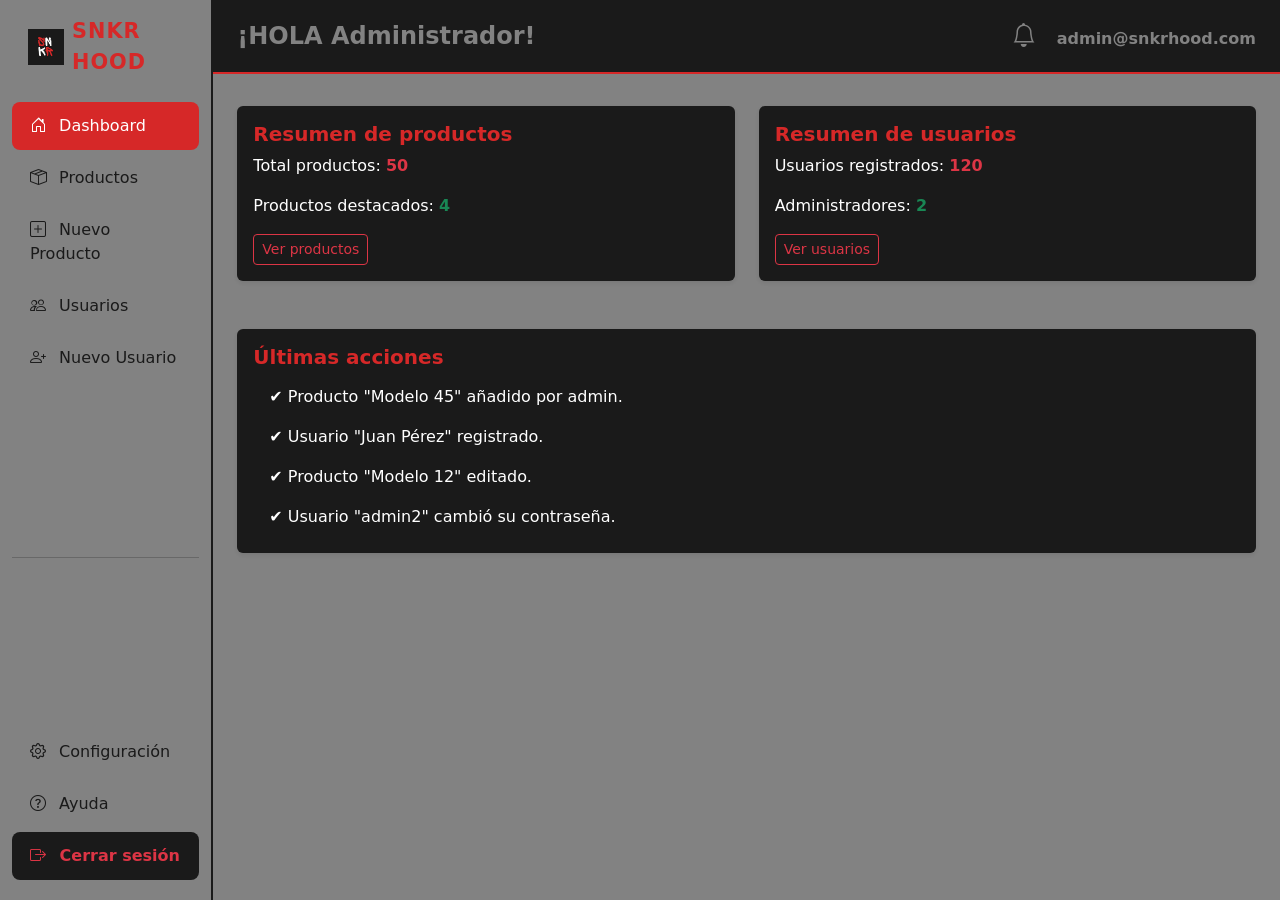
<file: admin/index.html>
<!DOCTYPE html>
<html lang="en">
<head>
    <meta charset="UTF-8">
    <meta name="viewport" content="width=device-width, initial-scale=1.0">
    <title>Panel Administrador | SNKR HOOD</title>
    <link href="https://cdn.jsdelivr.net/npm/bootstrap@5.3.8/dist/css/bootstrap.min.css" rel="stylesheet">
    <link rel="stylesheet" href="../css/style.css">
    <link rel="stylesheet" href="https://cdn.jsdelivr.net/npm/bootstrap-icons@1.13.1/font/bootstrap-icons.min.css">
    <link rel="icon" type="image/jpeg" href="../assets/img/logo-sin-letras.jpeg">
    <style>
      /* Sidebar personalizado para admin */
      .admin-sidebar {
        background: var(--blanco-suave);
        min-height: 100vh;
        border-right: 2px solid var(--negro-empresa);
      }
      .admin-sidebar .nav-link {
        color: var(--negro-empresa);
        font-weight: 500;
        padding: 12px 18px;
        border-radius: 8px;
        margin-bottom: 4px;
      }
      .admin-sidebar .nav-link.active, .admin-sidebar .nav-link:hover {
        background: var(--rojo-empresa);
        color: #fff;
      }
      .admin-sidebar .logo {
        font-size: 1.3rem;
        font-weight: bold;
        color: var(--rojo-empresa);
        letter-spacing: 1px;
      }
      .admin-sidebar .bi {
        margin-right: 8px;
      }
      .admin-topbar {
        background: var(--negro-empresa);
        color: var(--blanco-suave);
        border-bottom: 2px solid var(--rojo-empresa);
        padding: 18px 24px;
        display: flex;
        align-items: center;
        justify-content: space-between;
      }
      .admin-main-content {
        padding: 32px 24px;
      }
      .card-title {
        color: var(--rojo-empresa);
      }
      .list-group-item {
        background: var(--blanco-suave);
        color: var(--negro-empresa);
        border: none;
      }
      @media (max-width: 991px) {
        .admin-sidebar {
          min-height: auto;
          border-right: none;
          border-bottom: 2px solid var(--negro-empresa);
        }
      }
    </style>
</head>
<body>
    <div class="container-fluid">
        <div class="row flex-nowrap">
            <!-- Sidebar -->
            <nav class="col-auto col-lg-2 admin-sidebar d-flex flex-column py-3">
                <div class="logo mb-4 px-3 d-flex align-items-center">
                    <img src="../assets/img/logo-sin-letras.jpeg" alt="Logo" width="36" height="36" class="me-2">
                    SNKR HOOD
                </div>
                <ul class="nav flex-column mb-auto">
                    <li><a href="index.html" class="nav-link active"><i class="bi bi-house-door"></i> Dashboard</a></li>
                    <li><a href="productos.html" class="nav-link"><i class="bi bi-box-seam"></i> Productos</a></li>
                    <li><a href="producto-nuevo.html" class="nav-link"><i class="bi bi-plus-square"></i> Nuevo Producto</a></li>
                    <li><a href="usuarios.html" class="nav-link"><i class="bi bi-people"></i> Usuarios</a></li>
                    <li><a href="usuario-nuevo.html" class="nav-link"><i class="bi bi-person-plus"></i> Nuevo Usuario</a></li>
                </ul>
                <hr>
                <ul class="nav flex-column mt-auto">
                    <li><a href="#" class="nav-link"><i class="bi bi-gear"></i> Configuración</a></li>
                    <li><a href="#" class="nav-link"><i class="bi bi-question-circle"></i> Ayuda</a></li>
                    <li>
                        <a href="../index.html" class="nav-link text-danger fw-bold" style="background-color: var(--negro-empresa);"><i class="bi bi-box-arrow-right"></i> Cerrar sesión</a>
                    </li>
                </ul>
            </nav>
            <!-- Main -->
            <div class="col p-0">
                <div class="admin-topbar">
                    <h4 class="mb-0 fw-bold">¡HOLA Administrador!</h4>
                    <div>
                        <i class="bi bi-bell fs-4 me-3" title="Notificaciones"></i>
                        <span class="fw-bold">admin@snkrhood.com</span>
                    </div>
                </div>
                <div class="admin-main-content">
                    <div class="row">
                        <div class="col-12 col-lg-6 mb-4">
                            <div class="card shadow-sm border-0" style="background-color: var(--negro-empresa);">
                                <div class="card-body">
                                    <h5 class="card-title fw-bold">Resumen de productos</h5>
                                    <p class="card-text" style="color: #fff;">Total productos: <span class="fw-bold text-danger">50</span></p>
                                    <p class="card-text" style="color: #fff;">Productos destacados: <span class="fw-bold text-success">4</span></p>
                                    <a href="productos.html" class="btn btn-outline-danger btn-sm">Ver productos</a>
                                </div>
                            </div>
                        </div>
                        <div class="col-12 col-lg-6 mb-4">
                            <div class="card shadow-sm border-0" style="background-color: var(--negro-empresa);">
                                <div class="card-body">
                                    <h5 class="card-title fw-bold">Resumen de usuarios</h5>
                                    <p class="card-text" style="color: #fff;">Usuarios registrados: <span class="fw-bold text-danger">120</span></p>
                                    <p class="card-text" style="color: #fff;">Administradores: <span class="fw-bold text-success">2</span></p>
                                    <a href="usuarios.html" class="btn btn-outline-danger btn-sm">Ver usuarios</a>
                                </div>
                            </div>
                        </div>
                    </div>
                    <div class="card shadow-sm border-0 mt-4" style="background-color: var(--negro-empresa);">
                        <div class="card-body">
                            <h5 class="card-title fw-bold">Últimas acciones</h5>
                            <ul class="list-group list-group-flush">
                                <li class="list-group-item" style="background-color: var(--negro-empresa); color: #fff;">✔ Producto "Modelo 45" añadido por admin.</li>
                                <li class="list-group-item" style="background-color: var(--negro-empresa); color: #fff;">✔ Usuario "Juan Pérez" registrado.</li>
                                <li class="list-group-item" style="background-color: var(--negro-empresa); color: #fff;">✔ Producto "Modelo 12" editado.</li>
                                <li class="list-group-item" style="background-color: var(--negro-empresa); color: #fff;">✔ Usuario "admin2" cambió su contraseña.</li>
                            </ul>
                        </div>
                    </div>
                </div>
            </div>
        </div>
    </div>
</body>
</html>
</file>
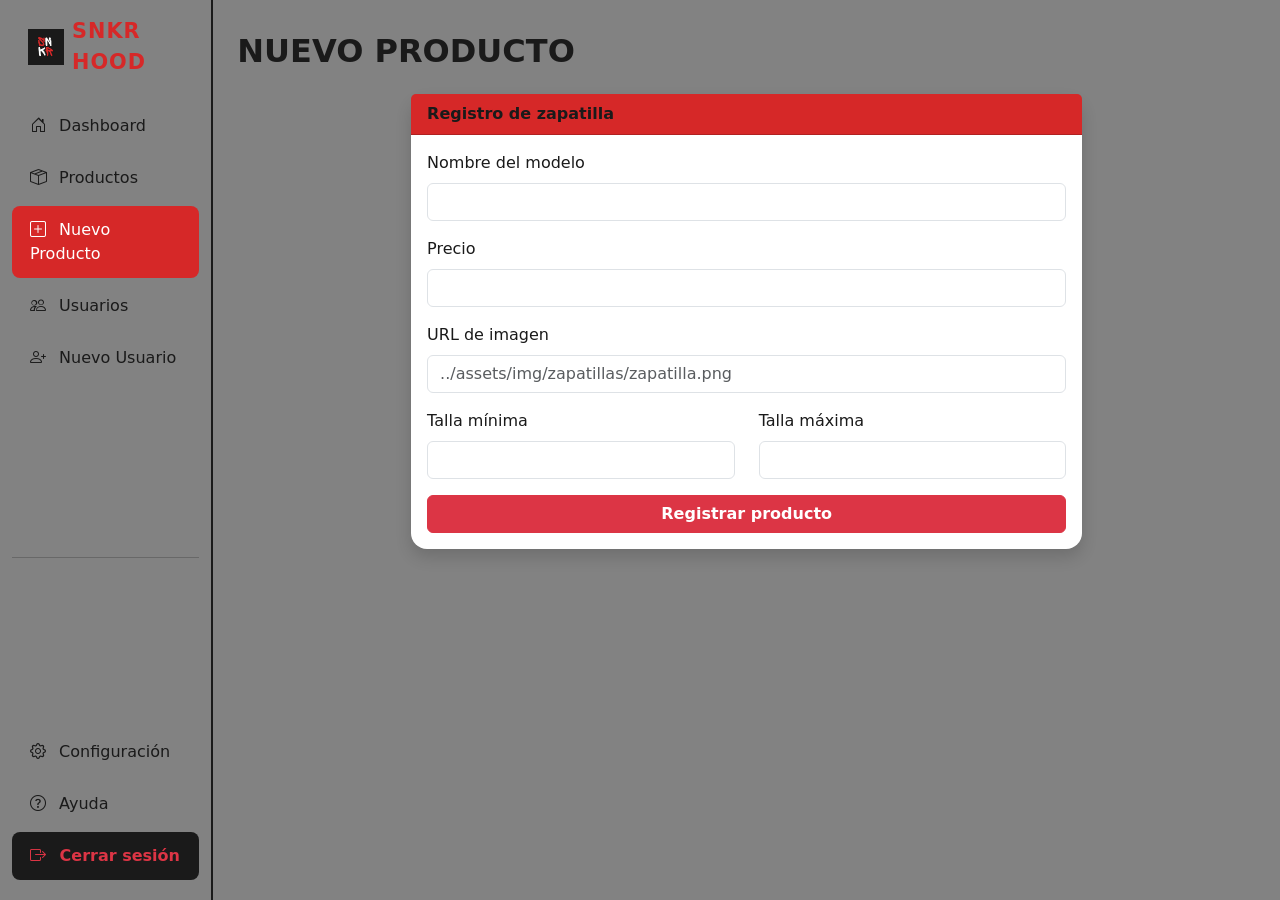
<file: admin/producto-nuevo.html>
<!DOCTYPE html>
<html lang="en">
<head>
    <meta charset="UTF-8">
    <meta name="viewport" content="width=device-width, initial-scale=1.0">
    <title>Nuevo Producto | Admin SNKR HOOD</title>
    <link href="https://cdn.jsdelivr.net/npm/bootstrap@5.3.8/dist/css/bootstrap.min.css" rel="stylesheet">
    <link rel="stylesheet" href="../css/style.css">
    <link rel="stylesheet" href="https://cdn.jsdelivr.net/npm/bootstrap-icons@1.13.1/font/bootstrap-icons.min.css">
    <link rel="icon" type="image/jpeg" href="../assets/img/logo-sin-letras.jpeg">
    <style>
      .admin-sidebar {
        background: var(--blanco-suave);
        min-height: 100vh;
        border-right: 2px solid var(--negro-empresa);
      }
      .admin-sidebar .nav-link {
        color: var(--negro-empresa);
        font-weight: 500;
        padding: 12px 18px;
        border-radius: 8px;
        margin-bottom: 4px;
      }
      .admin-sidebar .nav-link.active, .admin-sidebar .nav-link:hover {
        background: var(--rojo-empresa);
        color: #fff;
      }
      .admin-sidebar .logo {
        font-size: 1.3rem;
        font-weight: bold;
        color: var(--rojo-empresa);
        letter-spacing: 1px;
      }
      .admin-sidebar .bi {
        margin-right: 8px;
      }
      .admin-main-content {
        padding: 32px 24px;
      }
      .card-title {
        color: var(--rojo-empresa);
      }
      .form-label {
        color: var(--negro-empresa);
        font-weight: 500;
      }
      .card-header {
        background: var(--blanco-suave);
        color: var(--negro-empresa);
        font-weight: bold;
        font-size: 1rem;
      }
      @media (max-width: 991px) {
        .admin-sidebar {
          min-height: auto;
          border-right: none;
          border-bottom: 2px solid var(--negro-empresa);
        }
      }
    </style>
</head>
<body>
    <div class="container-fluid">
        <div class="row flex-nowrap">
            <!-- Sidebar -->
            <nav class="col-auto col-lg-2 admin-sidebar d-flex flex-column py-3">
                <div class="logo mb-4 px-3 d-flex align-items-center">
                    <img src="../assets/img/logo-sin-letras.jpeg" alt="Logo" width="36" height="36" class="me-2">
                    SNKR HOOD
                </div>
                <ul class="nav flex-column mb-auto">
                    <li><a href="index.html" class="nav-link"><i class="bi bi-house-door"></i> Dashboard</a></li>
                    <li><a href="productos.html" class="nav-link"><i class="bi bi-box-seam"></i> Productos</a></li>
                    <li><a href="producto-nuevo.html" class="nav-link active"><i class="bi bi-plus-square"></i> Nuevo Producto</a></li>
                    <li><a href="usuarios.html" class="nav-link"><i class="bi bi-people"></i> Usuarios</a></li>
                    <li><a href="usuario-nuevo.html" class="nav-link"><i class="bi bi-person-plus"></i> Nuevo Usuario</a></li>
                </ul>
                <hr>
                <ul class="nav flex-column mt-auto">
                    <li><a href="#" class="nav-link"><i class="bi bi-gear"></i> Configuración</a></li>
                    <li><a href="#" class="nav-link"><i class="bi bi-question-circle"></i> Ayuda</a></li>
                    <li>
                        <a href="../index.html" class="nav-link text-danger fw-bold" style="background-color: var(--negro-empresa);"><i class="bi bi-box-arrow-right"></i> Cerrar sesión</a>
                    </li>
                </ul>
            </nav>
            <!-- Main -->
            <div class="col p-0">
                <div class="admin-main-content">
                    <h2 class="fw-bold mb-4" style="color: var(--negro-empresa);">NUEVO PRODUCTO</h2>
                    <div class="row justify-content-center">
                        <div class="col-12 col-md-10 col-lg-8">
                            <div class="card shadow border-0 rounded-4">
                                <div class="card-header" style="background-color: var(--rojo-empresa);">Registro de zapatilla</div>
                                <div class="card-body">
                                    <form id="formProductoNuevo" novalidate>
                                        <div class="mb-3">
                                            <label for="nombre" class="form-label">Nombre del modelo</label>
                                            <input type="text" class="form-control" id="nombre" name="nombre" required minlength="3">
                                            <div class="invalid-feedback">Ingrese el nombre del modelo (mínimo 3 caracteres).</div>
                                        </div>
                                        <div class="mb-3">
                                            <label for="precio" class="form-label">Precio</label>
                                            <input type="number" class="form-control" id="precio" name="precio" required min="10000" step="100">
                                            <div class="invalid-feedback">Ingrese un precio válido (mínimo $10.000).</div>
                                        </div>
                                        <div class="mb-3">
                                            <label for="imagen" class="form-label">URL de imagen</label>
                                            <input type="text" class="form-control" id="imagen" name="imagen" required placeholder="../assets/img/zapatillas/zapatilla.png">
                                            <div class="invalid-feedback">Ingrese la URL de la imagen.</div>
                                        </div>
                                        <div class="row mb-3">
                                            <div class="col-12 col-md-6">
                                                <label for="tallaMin" class="form-label">Talla mínima</label>
                                                <input type="number" class="form-control" id="tallaMin" name="tallaMin" required min="35" max="50">
                                                <div class="invalid-feedback">Ingrese la talla mínima (35-50).</div>
                                            </div>
                                            <div class="col-12 col-md-6">
                                                <label for="tallaMax" class="form-label">Talla máxima</label>
                                                <input type="number" class="form-control" id="tallaMax" name="tallaMax" required min="35" max="50">
                                                <div class="invalid-feedback">Ingrese la talla máxima (35-50).</div>
                                            </div>
                                        </div>
                                        <div class="d-grid">
                                            <button type="submit" class="btn btn-danger fw-bold">Registrar producto</button>
                                        </div>
                                    </form>
                                </div>
                            </div>
                        </div>
                    </div>
                </div>
            </div>
        </div>
    </div>
    <script src="https://cdn.jsdelivr.net/npm/bootstrap@5.3.8/dist/js/bootstrap.bundle.min.js"></script>
    <script>
      // Validación Bootstrap personalizada
      document.getElementById('formProductoNuevo').addEventListener('submit', function(event) {
        event.preventDefault();
        event.stopPropagation();
        const form = event.target;
        const tallaMin = parseInt(form.tallaMin.value);
        const tallaMax = parseInt(form.tallaMax.value);
        if (tallaMax < tallaMin) {
          form.tallaMax.setCustomValidity('La talla máxima debe ser mayor o igual a la mínima');
        } else {
          form.tallaMax.setCustomValidity('');
        }
        if (form.checkValidity()) {
          alert('¡Producto registrado exitosamente!');
          form.reset();
          form.classList.remove('was-validated');
        } else {
          form.classList.add('was-validated');
        }
      });
    </script>
</body>
</html>
</file>
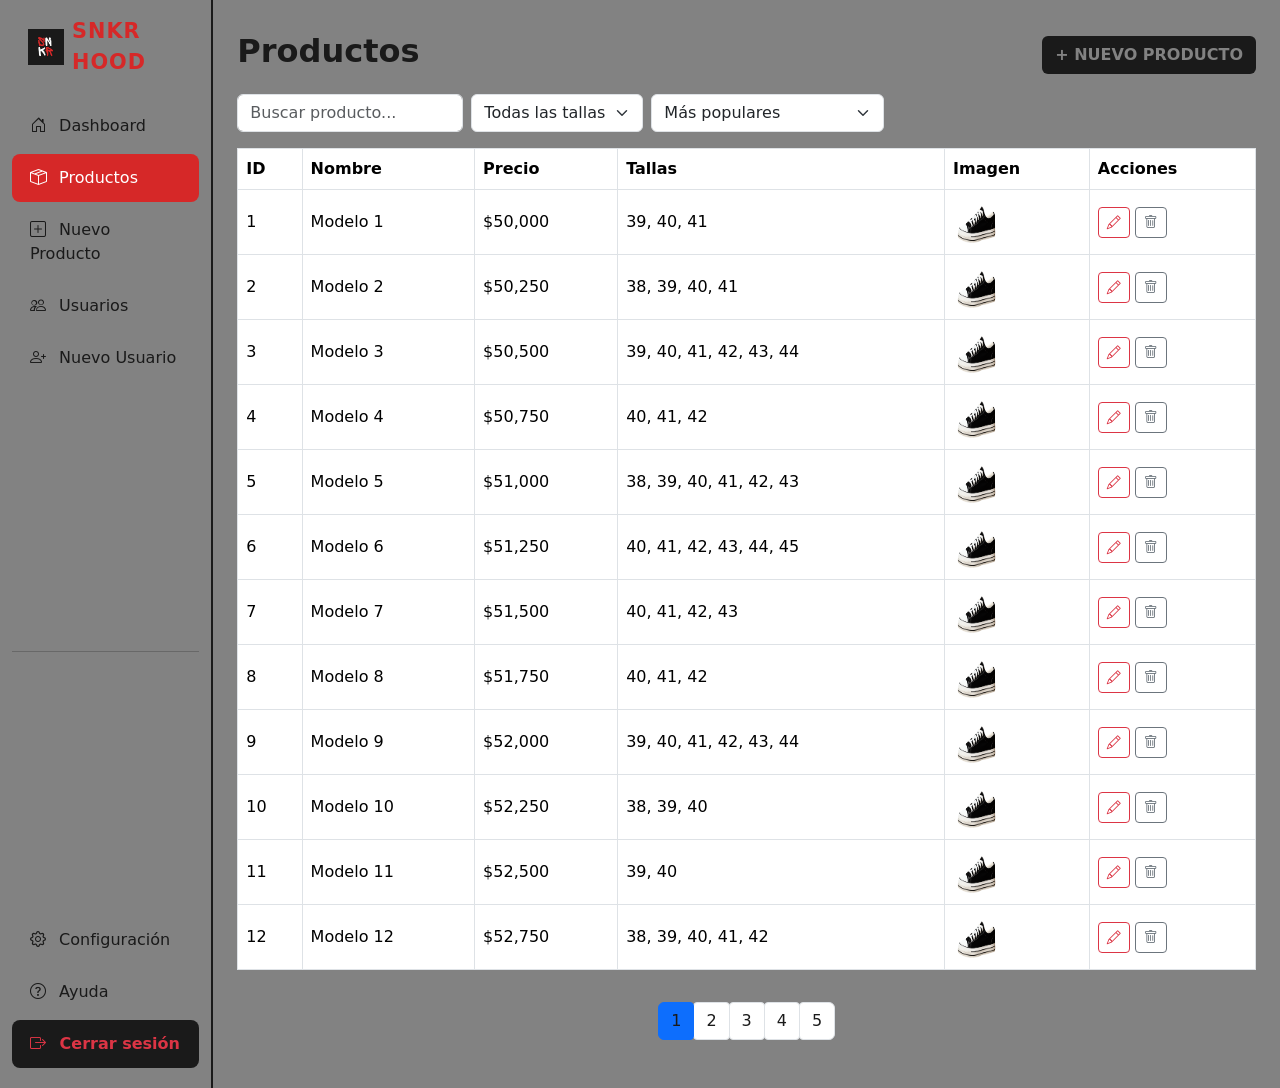
<file: admin/productos.html>
<!DOCTYPE html>
<html lang="es">
<head>
    <meta charset="UTF-8">
    <meta name="viewport" content="width=device-width, initial-scale=1.0">
    <title>Panel Administrador | Productos</title>
    <link href="https://cdn.jsdelivr.net/npm/bootstrap@5.3.8/dist/css/bootstrap.min.css" rel="stylesheet">
    <link rel="stylesheet" href="../css/style.css">
    <link rel="stylesheet" href="https://cdn.jsdelivr.net/npm/bootstrap-icons@1.13.1/font/bootstrap-icons.min.css">
     <link rel="icon" type="image/jpeg" href="../assets/img/logo-sin-letras.jpeg"> 
    <style>
      .admin-sidebar {
        background: var(--blanco-suave);
        min-height: 100vh;
        border-right: 2px solid var(--negro-empresa);
      }
      .admin-sidebar .nav-link {
        color: var(--negro-empresa);
        font-weight: 500;
        padding: 12px 18px;
        border-radius: 8px;
        margin-bottom: 4px;
      }
      .admin-sidebar .nav-link.active, .admin-sidebar .nav-link:hover {
        background: var(--rojo-empresa);
        color: #fff;
      }
      .admin-sidebar .logo {
        font-size: 1.3rem;
        font-weight: bold;
        color: var(--rojo-empresa);
        letter-spacing: 1px;
      }
      .admin-sidebar .bi {
        margin-right: 8px;
      }
      .admin-main-content {
        padding: 32px 24px;
      }
      .table thead {
        background: var(--negro-empresa);
        color: var(--blanco-suave);
      }
      .table tbody tr {
        background: var(--blanco-suave);
        color: var(--negro-empresa);
      }
      .btn-nuevo {
        background: var(--negro-empresa);
        color: var(--blanco-suave);
        font-weight: bold;
        border-radius: 6px;
      }
      .btn-nuevo:hover {
        background: var(--rojo-empresa);
        color: #fff;
      }
      .pagination .page-link {
        color: var(--negro-empresa);
        border-radius: 4px;
      }
      .pagination .page-link.active, .pagination .page-link:hover {
        background: var(--rojo-empresa);
        color: #fff;
        border: none;
      }
      @media (max-width: 991px) {
        .admin-sidebar {
          min-height: auto;
          border-right: none;
          border-bottom: 2px solid var(--negro-empresa);
        }
      }
    </style>
</head>
<body>
    <div class="container-fluid">
        <div class="row flex-nowrap">
            <!-- Sidebar -->
            <nav class="col-auto col-lg-2 admin-sidebar d-flex flex-column py-3">
                <div class="logo mb-4 px-3 d-flex align-items-center">
                    <img src="../assets/img/logo-sin-letras.jpeg" alt="Logo" width="36" height="36" class="me-2">
                    SNKR HOOD
                </div>
                <ul class="nav flex-column mb-auto">
                    <li><a href="index.html" class="nav-link"><i class="bi bi-house-door"></i> Dashboard</a></li>
                    <li><a href="productos.html" class="nav-link active"><i class="bi bi-box-seam"></i> Productos</a></li>
                    <li><a href="producto-nuevo.html" class="nav-link"><i class="bi bi-plus-square"></i> Nuevo Producto</a></li>
                    <li><a href="usuarios.html" class="nav-link"><i class="bi bi-people"></i> Usuarios</a></li>
                    <li><a href="usuario-nuevo.html" class="nav-link"><i class="bi bi-person-plus"></i> Nuevo Usuario</a></li>
                </ul>
                <hr>
                <ul class="nav flex-column mt-auto">
                    <li><a href="#" class="nav-link"><i class="bi bi-gear"></i> Configuración</a></li>
                    <li><a href="#" class="nav-link"><i class="bi bi-question-circle"></i> Ayuda</a></li>
                    <li>
                        <a href="../index.html" class="nav-link text-danger fw-bold" style="background-color: var(--negro-empresa);"><i class="bi bi-box-arrow-right"></i> Cerrar sesión</a>
                    </li>
                </ul>
            </nav>
            <!-- Main -->
            <div class="col p-0">
                <div class="admin-main-content">
                    <div class="d-flex justify-content-between align-items-center mb-3">
                        <h2 class="fw-bold" style="color: var(--negro-empresa);">Productos</h2>
                        <a href="producto-nuevo.html" class="btn btn-nuevo">+ NUEVO PRODUCTO</a>
                    </div>
                    <div class="mb-3 d-flex gap-2 flex-wrap">
                        <input type="text" id="busquedaProducto" class="form-control w-auto" placeholder="Buscar producto...">
                        <select id="filtroTalla" class="form-select w-auto">
                            <option value="Todas las tallas">Todas las tallas</option>
                            <option value="38">Talla 38</option>
                            <option value="39">Talla 39</option>
                            <option value="40">Talla 40</option>
                            <option value="41">Talla 41</option>
                            <option value="42">Talla 42</option>
                            <option value="43">Talla 43</option>
                            <option value="44">Talla 44</option>
                        </select>
                        <select id="ordenarPor" class="form-select w-auto">
                            <option>Más populares</option>
                            <option>Precio: menor a mayor</option>
                            <option>Precio: mayor a menor</option>
                        </select>
                    </div>
                    <div class="table-responsive">
                        <table class="table table-bordered align-middle" id="tablaZapatillas">
                            <thead>
                                <tr>
                                    <th>ID</th>
                                    <th>Nombre</th>
                                    <th>Precio</th>
                                    <th>Tallas</th>
                                    <th>Imagen</th>
                                    <th>Acciones</th>
                                </tr>
                            </thead>
                            <tbody>
                                <!-- JS: filas de productos -->
                            </tbody>
                        </table>
                    </div>
                    <nav aria-label="Paginación de productos" class="mt-3">
                        <ul class="pagination justify-content-center" id="paginacionProductos">
                            <!-- JS: paginación -->
                        </ul>
                    </nav>
                </div>
            </div>
        </div>
    </div>
    <script src="../js/zapatillas.js"></script>
    <script>
    // Usamos las variables globales de zapatillas.js
    function renderTablaZapatillas() {
        const tbody = document.querySelector('#tablaZapatillas tbody');
        tbody.innerHTML = '';

        // Filtrar por búsqueda
        let filtradas = zapatillas.filter(z => 
            z.nombre.toLowerCase().includes(filtroBusqueda.toLowerCase())
        );

        // Filtrar por talla
        if (filtroTalla !== 'Todas las tallas') {
            const tallaNum = parseInt(filtroTalla);
            filtradas = filtradas.filter(z => tallaNum >= z.tallaMin && tallaNum <= z.tallaMax);
        }

        // Ordenar
        if (filtroOrden === 'Precio: menor a mayor') {
            filtradas.sort((a, b) => a.precio - b.precio);
        } else if (filtroOrden === 'Precio: mayor a menor') {
            filtradas.sort((a, b) => b.precio - a.precio);
        }

        // Paginación
        const inicio = (paginaActual - 1) * zapatillasPorPagina;
        const fin = inicio + zapatillasPorPagina;
        filtradas.slice(inicio, fin).forEach(z => {
            const tallas = [];
            for (let t = z.tallaMin; t <= z.tallaMax; t++) tallas.push(t);

            const tr = document.createElement('tr');
            tr.innerHTML = `
                <td>${z.id}</td>
                <td>${z.nombre}</td>
                <td>$${z.precio.toLocaleString()}</td>
                <td>${tallas.join(', ')}</td>
                <td><img src="${z.imagen}" alt="${z.nombre}" style="width:48px;height:48px;border-radius:8px;"></td>
                <td>
                    <a href="producto-nuevo.html?id=${z.id}" class="btn btn-sm btn-outline-danger" title="Editar"><i class="bi bi-pencil"></i></a>
                    <button class="btn btn-sm btn-outline-secondary" title="Eliminar" onclick="eliminarProducto(${z.id})"><i class="bi bi-trash"></i></button>
                </td>
            `;
            tbody.appendChild(tr);
        });

        renderPaginacionProductos(filtradas.length);
    }

    function renderPaginacionProductos(totalFiltradas) {
        const totalPaginas = Math.ceil(totalFiltradas / zapatillasPorPagina);
        const paginacion = document.getElementById('paginacionProductos');
        paginacion.innerHTML = '';

        for (let i = 1; i <= totalPaginas; i++) {
            const li = document.createElement('li');
            li.className = `page-item${i === paginaActual ? ' active' : ''}`;
            li.innerHTML = `<button class="page-link">${i}</button>`;
            li.querySelector('button').onclick = () => {
                paginaActual = i;
                renderTablaZapatillas();
                window.scrollTo({ top: document.getElementById('tablaZapatillas').offsetTop, behavior: 'smooth' });
            };
            paginacion.appendChild(li);
        }
    }

    function eliminarProducto(id) {
        if (confirm('¿Seguro que deseas eliminar este producto?')) {
            zapatillas = zapatillas.filter(z => z.id !== id);
            localStorage.setItem('zapatillas', JSON.stringify(zapatillas));
            renderTablaZapatillas();
        }
    }

    document.addEventListener('DOMContentLoaded', () => {
        document.getElementById('busquedaProducto').addEventListener('input', e => {
            filtroBusqueda = e.target.value;
            paginaActual = 1;
            renderTablaZapatillas();
        });
        document.getElementById('filtroTalla').addEventListener('change', e => {
            filtroTalla = e.target.value;
            paginaActual = 1;
            renderTablaZapatillas();
        });
        document.getElementById('ordenarPor').addEventListener('change', e => {
            filtroOrden = e.target.value;
            paginaActual = 1;
            renderTablaZapatillas();
        });

        renderTablaZapatillas();
    });
    </script>
</body>
</html>
</file>
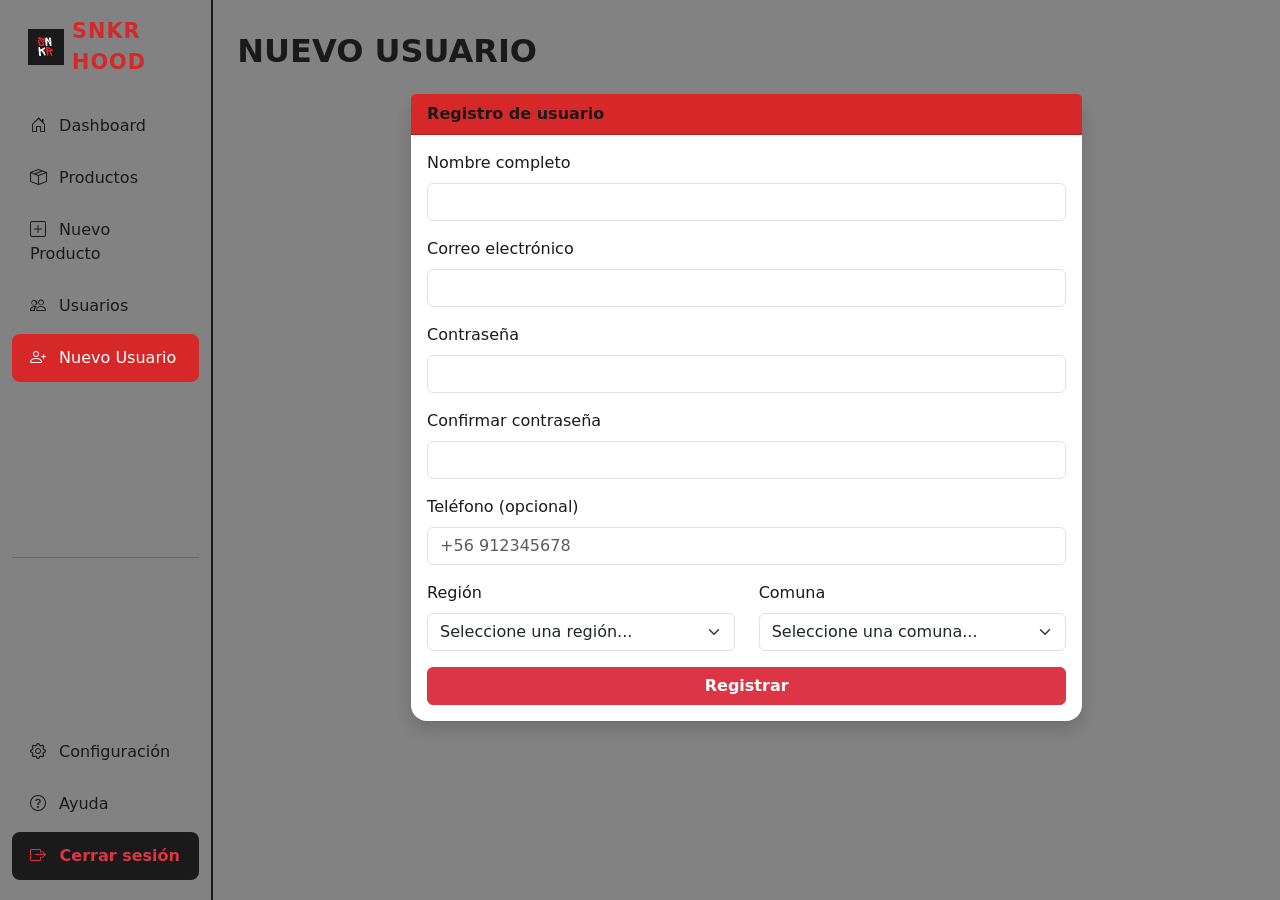
<file: admin/usuario-nuevo.html>
<!DOCTYPE html>
<html lang="en">
<head>
    <meta charset="UTF-8">
    <meta name="viewport" content="width=device-width, initial-scale=1.0">
    <title>Nuevo Usuario | Admin SNKR HOOD</title>
    <link href="https://cdn.jsdelivr.net/npm/bootstrap@5.3.8/dist/css/bootstrap.min.css" rel="stylesheet">
    <link rel="stylesheet" href="../css/style.css">
    <link rel="stylesheet" href="https://cdn.jsdelivr.net/npm/bootstrap-icons@1.13.1/font/bootstrap-icons.min.css">
    <link rel="icon" type="image/jpeg" href="../assets/img/logo-sin-letras.jpeg">    
    <style>
      .admin-sidebar {
        background: var(--blanco-suave);
        min-height: 100vh;
        border-right: 2px solid var(--negro-empresa);
      }
      .admin-sidebar .nav-link {
        color: var(--negro-empresa);
        font-weight: 500;
        padding: 12px 18px;
        border-radius: 8px;
        margin-bottom: 4px;
      }
      .admin-sidebar .nav-link.active, .admin-sidebar .nav-link:hover {
        background: var(--rojo-empresa);
        color: #fff;
      }
      .admin-sidebar .logo {
        font-size: 1.3rem;
        font-weight: bold;
        color: var(--rojo-empresa);
        letter-spacing: 1px;
      }
      .admin-sidebar .bi {
        margin-right: 8px;
      }
      .admin-main-content {
        padding: 32px 24px;
      }
      .card-title {
        color: var(--rojo-empresa);
      }
      .form-label {
        color: var(--negro-empresa);
        font-weight: 500;
      }
      .card-header {
        background: var(--blanco-suave);
        color: var(--negro-empresa);
        font-weight: bold;
        font-size: 1rem;
      }
      @media (max-width: 991px) {
        .admin-sidebar {
          min-height: auto;
          border-right: none;
          border-bottom: 2px solid var(--negro-empresa);
        }
      }
    </style>
</head>
<body>
    <div class="container-fluid">
        <div class="row flex-nowrap">
            <!-- Sidebar -->
            <nav class="col-auto col-lg-2 admin-sidebar d-flex flex-column py-3">
                <div class="logo mb-4 px-3 d-flex align-items-center">
                    <img src="../assets/img/logo-sin-letras.jpeg" alt="Logo" width="36" height="36" class="me-2">
                    SNKR HOOD
                </div>
                <ul class="nav flex-column mb-auto">
                    <li><a href="index.html" class="nav-link"><i class="bi bi-house-door"></i> Dashboard</a></li>
                    <li><a href="productos.html" class="nav-link"><i class="bi bi-box-seam"></i> Productos</a></li>
                    <li><a href="producto-nuevo.html" class="nav-link"><i class="bi bi-plus-square"></i> Nuevo Producto</a></li>
                    <li><a href="usuarios.html" class="nav-link"><i class="bi bi-people"></i> Usuarios</a></li>
                    <li><a href="usuario-nuevo.html" class="nav-link active"><i class="bi bi-person-plus"></i> Nuevo Usuario</a></li>
                </ul>
                <hr>
                <ul class="nav flex-column mt-auto">
                    <li><a href="#" class="nav-link"><i class="bi bi-gear"></i> Configuración</a></li>
                    <li><a href="#" class="nav-link"><i class="bi bi-question-circle"></i> Ayuda</a></li>
                    <li>
                        <a href="../index.html" class="nav-link text-danger fw-bold" style="background-color: var(--negro-empresa);"><i class="bi bi-box-arrow-right"></i> Cerrar sesión</a>
                    </li>
                </ul>
            </nav>
            <!-- Main -->
            <div class="col p-0">
                <div class="admin-main-content">
                    <h2 class="fw-bold mb-4" style="color: var(--negro-empresa);">NUEVO USUARIO</h2>
                    <div class="row justify-content-center">
                        <div class="col-12 col-md-10 col-lg-8">
                            <div class="card shadow border-0 rounded-4">
                                <div class="card-header" style="background-color: var(--rojo-empresa);">Registro de usuario</div>
                                <div class="card-body">
                                    <form id="formUsuarioNuevo" novalidate>
                                        <div class="mb-3">
                                            <label for="nombre" class="form-label">Nombre completo</label>
                                            <input type="text" class="form-control" id="nombre" name="nombre" required minlength="3">
                                            <div class="invalid-feedback">Ingrese el nombre completo (mínimo 3 caracteres).</div>
                                        </div>
                                        <div class="mb-3">
                                            <label for="correo" class="form-label">Correo electrónico</label>
                                            <input type="email" class="form-control" id="correo" name="correo" required>
                                            <div class="invalid-feedback">Ingrese un correo válido.</div>
                                        </div>
                                        <div class="mb-3">
                                            <label for="password" class="form-label">Contraseña</label>
                                            <input type="password" class="form-control" id="password" name="password" required minlength="6">
                                            <div class="invalid-feedback">La contraseña debe tener al menos 6 caracteres.</div>
                                        </div>
                                        <div class="mb-3">
                                            <label for="confirmPassword" class="form-label">Confirmar contraseña</label>
                                            <input type="password" class="form-control" id="confirmPassword" name="confirmPassword" required>
                                            <div class="invalid-feedback">Las contraseñas no coinciden.</div>
                                        </div>
                                        <div class="mb-3">
                                            <label for="telefono" class="form-label">Teléfono (opcional)</label>
                                            <input type="tel" class="form-control" id="telefono" name="telefono" pattern="^(\+56)?\s?(\d{9})$" placeholder="+56 912345678">
                                            <div class="invalid-feedback">Ingrese un teléfono válido (ej: +56 912345678).</div>
                                        </div>
                                        <div class="row mb-3">
                                            <div class="col-12 col-md-6">
                                                <label for="region" class="form-label">Región</label>
                                                <select class="form-select" id="region" name="region" required>
                                                    <option value="">Seleccione una región...</option>
                                                    <option>Región Metropolitana de Santiago</option>
                                                    <option>Región de Valparaíso</option>
                                                    <option>Región de O'Higgins</option>
                                                    <option>Región del Maule</option>
                                                    <option>Región de Biobío</option>
                                                </select>
                                                <div class="invalid-feedback">Seleccione una región.</div>
                                            </div>
                                            <div class="col-12 col-md-6">
                                                <label for="comuna" class="form-label">Comuna</label>
                                                <select class="form-select" id="comuna" name="comuna" required>
                                                    <option value="">Seleccione una comuna...</option>
                                                    <option>Las Condes</option>
                                                    <option>Providencia</option>
                                                    <option>Maipú</option>
                                                    <option>Viña del Mar</option>
                                                    <option>Rancagua</option>
                                                </select>
                                                <div class="invalid-feedback">Seleccione una comuna.</div>
                                            </div>
                                        </div>
                                        <div class="d-grid">
                                            <button type="submit" class="btn btn-danger fw-bold">Registrar</button>
                                        </div>
                                    </form>
                                </div>
                            </div>
                        </div>
                    </div>
                </div>
            </div>
        </div>
    </div>
    <script src="https://cdn.jsdelivr.net/npm/bootstrap@5.3.8/dist/js/bootstrap.bundle.min.js"></script>
    <script>
      // Validación Bootstrap personalizada
      document.getElementById('formUsuarioNuevo').addEventListener('submit', function(event) {
        event.preventDefault();
        event.stopPropagation();
        const form = event.target;
        const pass = form.password.value;
        const confirm = form.confirmPassword.value;
        if (pass !== confirm) {
          form.confirmPassword.setCustomValidity('Las contraseñas no coinciden');
        } else {
          form.confirmPassword.setCustomValidity('');
        }
        if (form.checkValidity()) {
          alert('¡Usuario registrado exitosamente!');
          form.reset();
          form.classList.remove('was-validated');
        } else {
          form.classList.add('was-validated');
        }
      });
    </script>
</file>
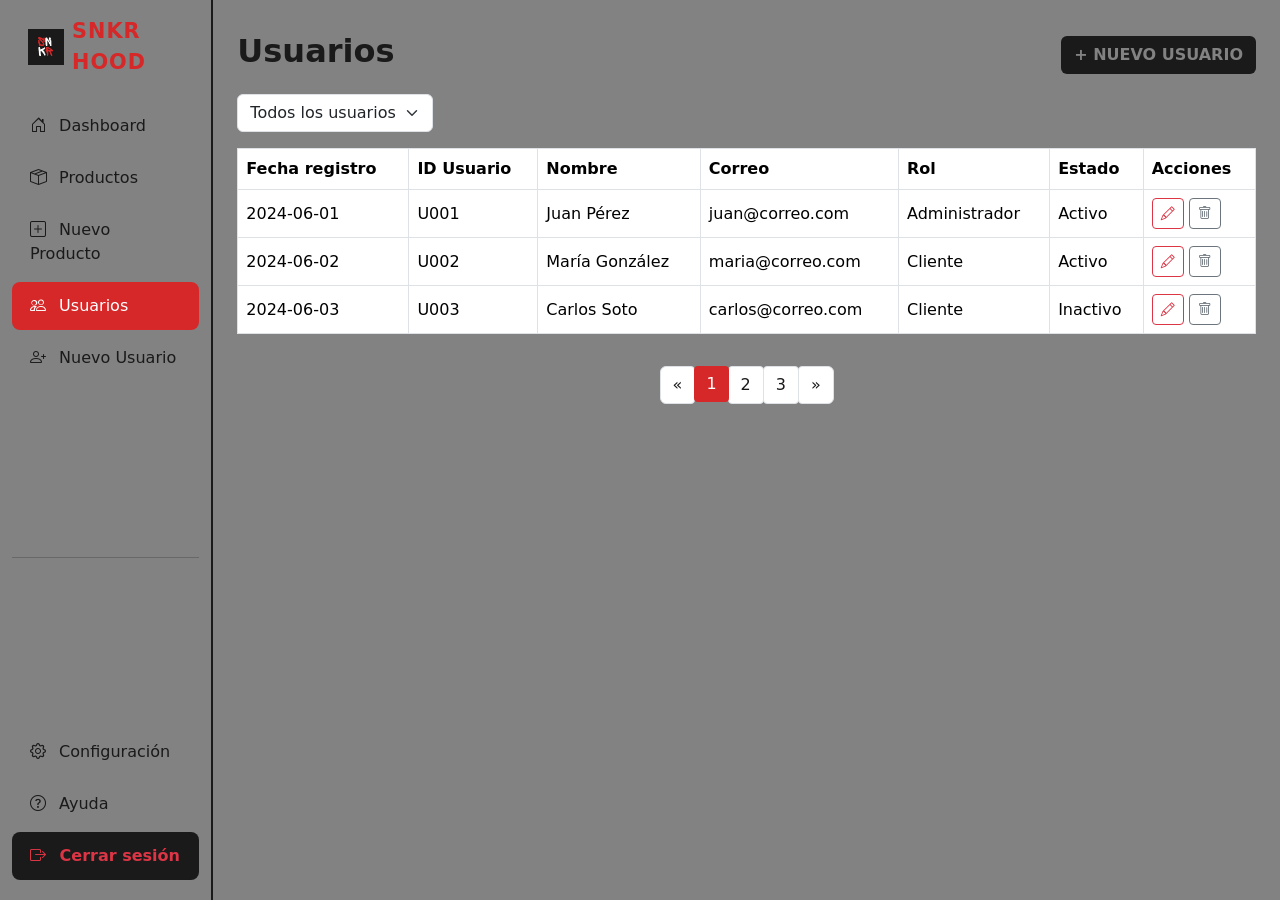
<file: admin/usuarios.html>
<!DOCTYPE html>
<html lang="en">
<head>
    <meta charset="UTF-8">
    <meta name="viewport" content="width=device-width, initial-scale=1.0">
    <title>Usuarios | Admin SNKR HOOD</title>
    <link href="https://cdn.jsdelivr.net/npm/bootstrap@5.3.8/dist/css/bootstrap.min.css" rel="stylesheet">
    <link rel="stylesheet" href="../css/style.css">
    <link rel="stylesheet" href="https://cdn.jsdelivr.net/npm/bootstrap-icons@1.13.1/font/bootstrap-icons.min.css">
    <link rel="icon" type="image/jpeg" href="../assets/img/logo-sin-letras.jpeg">
    <style>
      .admin-sidebar {
        background: var(--blanco-suave);
        min-height: 100vh;
        border-right: 2px solid var(--negro-empresa);
      }
      .admin-sidebar .nav-link {
        color: var(--negro-empresa);
        font-weight: 500;
        padding: 12px 18px;
        border-radius: 8px;
        margin-bottom: 4px;
      }
      .admin-sidebar .nav-link.active, .admin-sidebar .nav-link:hover {
        background: var(--rojo-empresa);
        color: #fff;
      }
      .admin-sidebar .logo {
        font-size: 1.3rem;
        font-weight: bold;
        color: var(--rojo-empresa);
        letter-spacing: 1px;
      }
      .admin-sidebar .bi {
        margin-right: 8px;
      }
      .admin-main-content {
        padding: 32px 24px;
      }
      .table thead {
        background: var(--negro-empresa);
        color: var(--blanco-suave);
      }
      .table tbody tr {
        background: var(--blanco-suave);
        color: var(--negro-empresa);
      }
      .btn-nuevo {
        background: var(--negro-empresa);
        color: var(--blanco-suave);
        font-weight: bold;
        border-radius: 6px;
      }
      .btn-nuevo:hover {
        background: var(--rojo-empresa);
        color: #fff;
      }
      .pagination .page-link {
        color: var(--negro-empresa);
        border-radius: 4px;
      }
      .pagination .page-link.active, .pagination .page-link:hover {
        background: var(--rojo-empresa);
        color: #fff;
        border: none;
      }
      @media (max-width: 991px) {
        .admin-sidebar {
          min-height: auto;
          border-right: none;
          border-bottom: 2px solid var(--negro-empresa);
        }
      }
    </style>
</head>
<body>
    <div class="container-fluid">
        <div class="row flex-nowrap">
            <!-- Sidebar -->
            <nav class="col-auto col-lg-2 admin-sidebar d-flex flex-column py-3">
                <div class="logo mb-4 px-3 d-flex align-items-center">
                    <img src="../assets/img/logo-sin-letras.jpeg" alt="Logo" width="36" height="36" class="me-2">
                    SNKR HOOD
                </div>
                <ul class="nav flex-column mb-auto">
                    <li><a href="index.html" class="nav-link"><i class="bi bi-house-door"></i> Dashboard</a></li>
                    <li><a href="productos.html" class="nav-link"><i class="bi bi-box-seam"></i> Productos</a></li>
                    <li><a href="producto-nuevo.html" class="nav-link"><i class="bi bi-plus-square"></i> Nuevo Producto</a></li>
                    <li><a href="usuarios.html" class="nav-link active"><i class="bi bi-people"></i> Usuarios</a></li>
                    <li><a href="usuario-nuevo.html" class="nav-link"><i class="bi bi-person-plus"></i> Nuevo Usuario</a></li>
                </ul>
                <hr>
                <ul class="nav flex-column mt-auto">
                    <li><a href="#" class="nav-link"><i class="bi bi-gear"></i> Configuración</a></li>
                    <li><a href="#" class="nav-link"><i class="bi bi-question-circle"></i> Ayuda</a></li>
                    <li>
                        <a href="../index.html" class="nav-link text-danger fw-bold" style="background-color: var(--negro-empresa);"><i class="bi bi-box-arrow-right"></i> Cerrar sesión</a>
                    </li>
                </ul>
            </nav>
            <!-- Main -->
            <div class="col p-0">
                <div class="admin-main-content">
                    <div class="d-flex justify-content-between align-items-center mb-3">
                        <h2 class="fw-bold" style="color: var(--negro-empresa);">Usuarios</h2>
                        <a href="usuario-nuevo.html" class="btn btn-nuevo">+ NUEVO USUARIO</a>
                    </div>
                    <div class="mb-3">
                        <select class="form-select w-auto d-inline-block">
                            <option>Todos los usuarios</option>
                            <option>Administradores</option>
                            <option>Clientes</option>
                        </select>
                    </div>
                    <div class="table-responsive">
                        <table class="table table-bordered align-middle">
                            <thead>
                                <tr>
                                    <th>Fecha registro</th>
                                    <th>ID Usuario</th>
                                    <th>Nombre</th>
                                    <th>Correo</th>
                                    <th>Rol</th>
                                    <th>Estado</th>
                                    <th>Acciones</th>
                                </tr>
                            </thead>
                            <tbody>
                                <tr>
                                    <td>2024-06-01</td>
                                    <td>U001</td>
                                    <td>Juan Pérez</td>
                                    <td>juan@correo.com</td>
                                    <td>Administrador</td>
                                    <td>Activo</td>
                                    <td>
                                        <button class="btn btn-sm btn-outline-danger"><i class="bi bi-pencil"></i></button>
                                        <button class="btn btn-sm btn-outline-secondary"><i class="bi bi-trash"></i></button>
                                    </td>
                                </tr>
                                <tr>
                                    <td>2024-06-02</td>
                                    <td>U002</td>
                                    <td>María González</td>
                                    <td>maria@correo.com</td>
                                    <td>Cliente</td>
                                    <td>Activo</td>
                                    <td>
                                        <button class="btn btn-sm btn-outline-danger"><i class="bi bi-pencil"></i></button>
                                        <button class="btn btn-sm btn-outline-secondary"><i class="bi bi-trash"></i></button>
                                    </td>
                                </tr>
                                <tr>
                                    <td>2024-06-03</td>
                                    <td>U003</td>
                                    <td>Carlos Soto</td>
                                    <td>carlos@correo.com</td>
                                    <td>Cliente</td>
                                    <td>Inactivo</td>
                                    <td>
                                        <button class="btn btn-sm btn-outline-danger"><i class="bi bi-pencil"></i></button>
                                        <button class="btn btn-sm btn-outline-secondary"><i class="bi bi-trash"></i></button>
                                    </td>
                                </tr>
                                <!-- ...más usuarios de ejemplo... -->
                            </tbody>
                        </table>
                    </div>
                    <nav aria-label="Paginación de usuarios" class="mt-3">
                        <ul class="pagination justify-content-center">
                            <li class="page-item"><a class="page-link" href="#">«</a></li>
                            <li class="page-item"><a class="page-link active" href="#">1</a></li>
                            <li class="page-item"><a class="page-link" href="#">2</a></li>
                            <li class="page-item"><a class="page-link" href="#">3</a></li>
                            <li class="page-item"><a class="page-link" href="#">»</a></li>
                        </ul>
                    </nav>
                </div>
            </div>
        </div>
    </div>
</body>
</html>
</file>
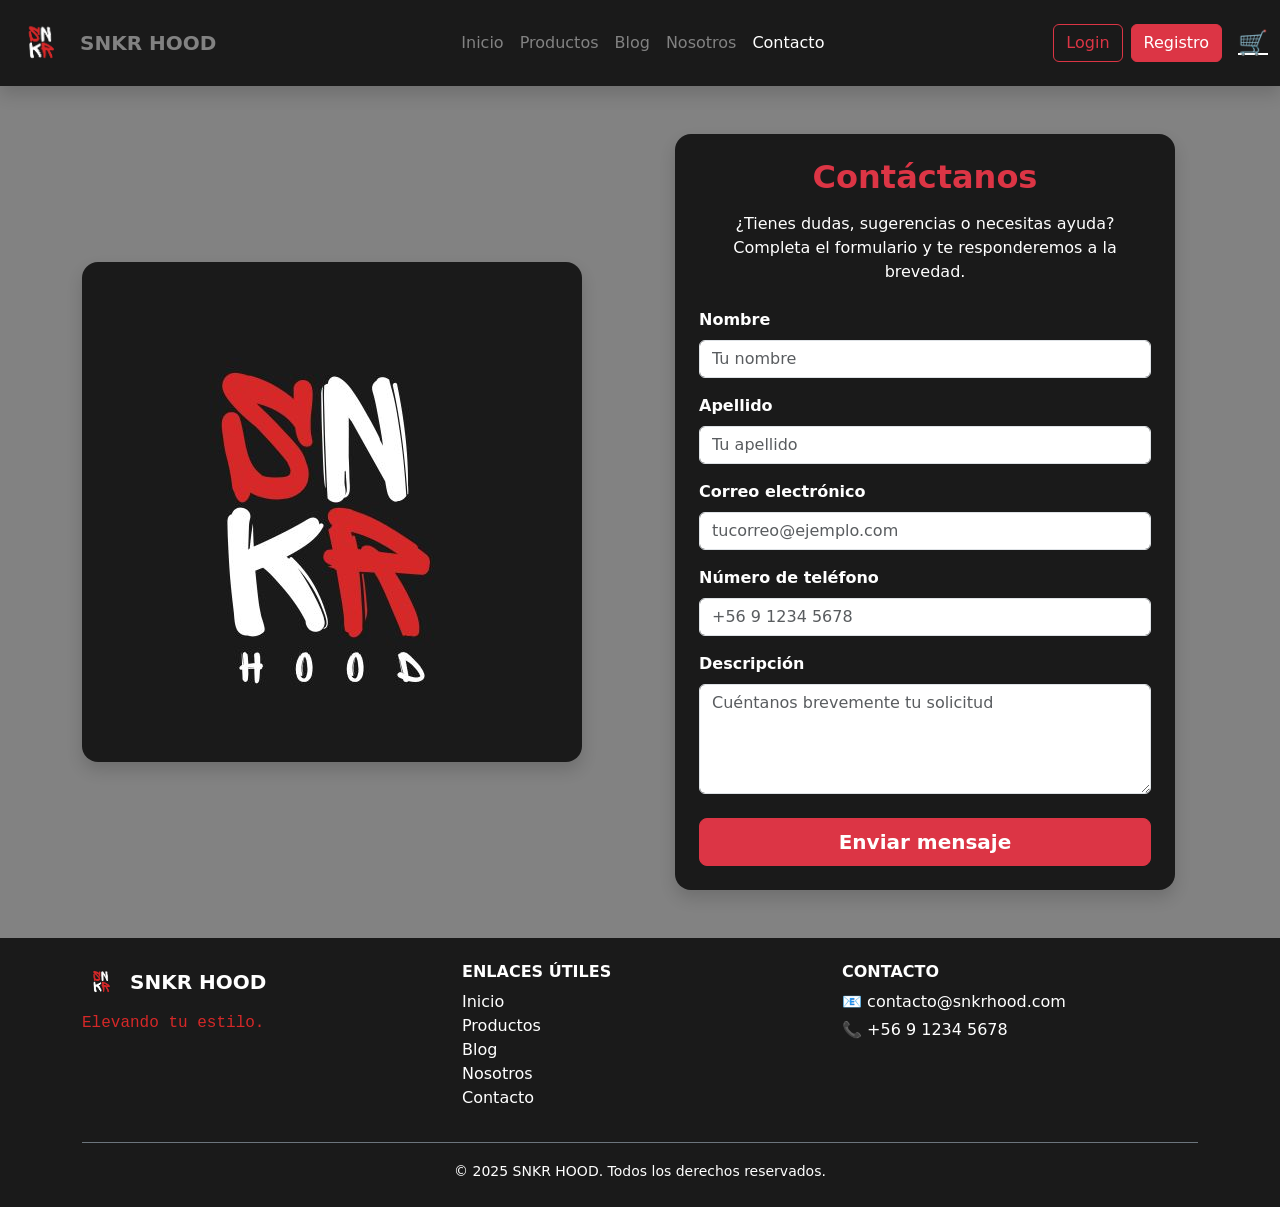
<file: html/contacto.html>
<!DOCTYPE html>
<html lang="en">
<head>
  <meta charset="UTF-8">
  <meta name="viewport" content="width=device-width, initial-scale=1.0">
  <link href="https://cdn.jsdelivr.net/npm/bootstrap@5.3.8/dist/css/bootstrap.min.css" rel="stylesheet" integrity="sha384-sRIl4kxILFvY47J16cr9ZwB07vP4J8+LH7qKQnuqkuIAvNWLzeN8tE5YBujZqJLB" crossorigin="anonymous">
  <link rel="stylesheet" href="../css/style.css">
  <link rel="icon" type="image/jpeg" href="../assets/img/logo-sin-letras.jpeg">
  <title>Contacto</title>
</head>
<body>
<!-- HEADER -->
  <header>
    <nav class="navbar navbar-expand-lg navbar-dark bg-dark sticky-top shadow">
      <div class="container-fluid">
        <!-- Logo / Nombre empresa -->
        <a class="navbar-brand d-flex align-items-center" href="../ index.html">
          <img src="../assets/img/logo-sin-letras.jpeg" alt="Logo Empresa" width="60" height="60" class="me-2">
          <span>SNKR HOOD</span>
        </a>

        <!-- Botón responsive (hamburguesa) -->
        <button class="navbar-toggler" type="button" data-bs-toggle="collapse" data-bs-target="#navbarNav"
          aria-controls="navbarNav" aria-expanded="false" aria-label="Toggle navigation">
          <span class="navbar-toggler-icon"></span>
        </button>

        <!-- Opciones de navegación -->
        <div class="collapse navbar-collapse" id="navbarNav">
          <ul class="navbar-nav mx-auto">
            <li class="nav-item"><a class="nav-link" href="../index.html">Inicio</a></li>
            <li class="nav-item"><a class="nav-link" href="productos.html">Productos</a></li>
            <li class="nav-item"><a class="nav-link" href="blog.html">Blog</a></li>
            <li class="nav-item"><a class="nav-link" href="nosotros.html">Nosotros</a></li>
            <li class="nav-item"><a class="nav-link active" href="contacto.html">Contacto</a></li>
          </ul>

          <!-- Acciones a la derecha -->
          <div class="d-flex align-items-center">
            <a href="login.html" class="btn btn-outline-danger me-2">Login</a>
            <a href="registro.html" class="btn btn-danger me-3">Registro</a>
            <a href="carrito.html" class="text-white fs-4">🛒</a>
          </div>
        </div>
      </div>
    </nav>
  </header>
  <!-- ========== FORMULARIO DE CONTACTO (centrado y responsivo, estructura tipo nosotros) ========== -->
  <section class="py-5" style="background-color: var(--blanco-empresa);">
    <div class="container">
      <div class="row align-items-center">
        <div class="col-lg-6 mb-4 mb-lg-0 d-none d-lg-block">
          <img src="../assets/img/logo.jpg" alt="Equipo SNKR HOOD" class="img-fluid rounded-4 shadow">
        </div>
        <div class="col-lg-6">
          <div class="card shadow rounded-4 p-4 border-0 w-100" style="max-width: 500px; margin: 0 auto; background-color: var(--negro-empresa); color: white;">
            <h2 class="text-center text-danger fw-bold mb-3">Contáctanos</h2>
            <p class="text-center mb-4">¿Tienes dudas, sugerencias o necesitas ayuda? Completa el formulario y te responderemos a la brevedad.</p>
            <form>
              <div id="alerta-exito" class="alert alert-success d-none" role="alert">
                Su mensaje fue enviado correctamente.
              </div>
              <div class="mb-3">
                <label for="nombre" class="form-label fw-bold">Nombre</label>
                <input type="text" class="form-control" id="nombre" placeholder="Tu nombre" required>
              </div>
              <div class="mb-3">
                <label for="apellido" class="form-label fw-bold">Apellido</label>
                <input type="text" class="form-control" id="apellido" placeholder="Tu apellido" required>
              </div>
              <div class="mb-3">
                <label for="correo" class="form-label fw-bold">Correo electrónico</label>
                <input type="email" class="form-control" id="correo" placeholder="tucorreo@ejemplo.com" required>
              </div>
              <div class="mb-3">
                <label for="telefono" class="form-label fw-bold">Número de teléfono</label>
                <input type="tel" class="form-control" id="telefono" placeholder="+56 9 1234 5678" required>
              </div>
              <div class="mb-3">
                <label for="mensaje" class="form-label fw-bold">Descripción</label>
                <textarea class="form-control" id="mensaje" rows="4" placeholder="Cuéntanos brevemente tu solicitud" required></textarea>
              </div>
              <div class="d-grid mt-4">
                <button type="submit" class="btn btn-danger btn-lg fw-bold">Enviar mensaje</button>
              </div>
            </form>
  <script>
    // Validación y mensaje de éxito al enviar el formulario
    document.addEventListener('DOMContentLoaded', function() {
      const form = document.querySelector('form');
      const alerta = document.getElementById('alerta-exito');
      form.addEventListener('submit', function(e) {
        e.preventDefault();
        if (form.checkValidity()) {
          alerta.classList.remove('d-none');
          form.reset();
          setTimeout(() => {
            alerta.classList.add('d-none');
          }, 3000);S
        } else {
          form.reportValidity();
        }
      });
    });
  </script>
          </div>
        </div>
      </div>
    </div>
  </section>

  <!-- FOOTER -->
  <footer class="footer mt-auto py-4 bg-dark text-white">
    <div class="container">
      <div class="row">
        
        <!-- Logo + descripción -->
        <div class="col-md-4 mb-3">
          <a href="../index.html" class="d-flex align-items-center mb-2 text-decoration-none text-white">
            <img src="../assets/img/logo-sin-letras.jpeg" alt="Logo Empresa" width="40" height="40" class="me-2">
            <span class="fs-5 fw-bold">SNKR HOOD</span>
          </a>
          <span id="slogan">Elevando tu estilo.</span>
        </div>

        <!-- Navegación rápida -->
        <div class="col-md-4 mb-3">
          <h6 class="fw-bold text-uppercase">Enlaces útiles</h6>
          <ul class="list-unstyled">
            <li><a href="../index.html" class="text-white text-decoration-none">Inicio</a></li>
            <li><a href="productos.html" class="text-white text-decoration-none">Productos</a></li>
            <li><a href="blog.html" class="text-white text-decoration-none">Blog</a></li>
            <li><a href="nosotros.html" class="text-white text-decoration-none">Nosotros</a></li>
            <li><a href="contacto.html" class="text-white text-decoration-none">Contacto</a></li>
          </ul>
        </div>

        <!-- Contacto + redes -->
        <div class="col-md-4 mb-3">
          <h6 class="fw-bold text-uppercase">Contacto</h6>
          <p class="mb-1">📧 contacto@snkrhood.com</p>
          <p class="mb-1">📞 +56 9 1234 5678</p>
          <div class="d-flex gap-3 mt-2">
            <a href="#" class="text-white fs-5"><i class="bi bi-facebook"></i></a>
            <a href="#" class="text-white fs-5"><i class="bi bi-instagram"></i></a>
            <a href="#" class="text-white fs-5"><i class="bi bi-x"></i></a>
          </div>
        </div>

      </div>

      <!-- Línea inferior -->
      <div class="text-center pt-3 border-top border-secondary">
        <small>© 2025 SNKR HOOD. Todos los derechos reservados.</small>
      </div>
    </div>
  </footer>


  <script src="https://cdn.jsdelivr.net/npm/bootstrap@5.3.8/dist/js/bootstrap.bundle.min.js" integrity="sha384-FKyoEForCGlyvwx9Hj09JcYn3nv7wiPVlz7YYwJrWVcXK/BmnVDxM+D2scQbITxI" crossorigin="anonymous"></script>
</body>
</html>
</file>
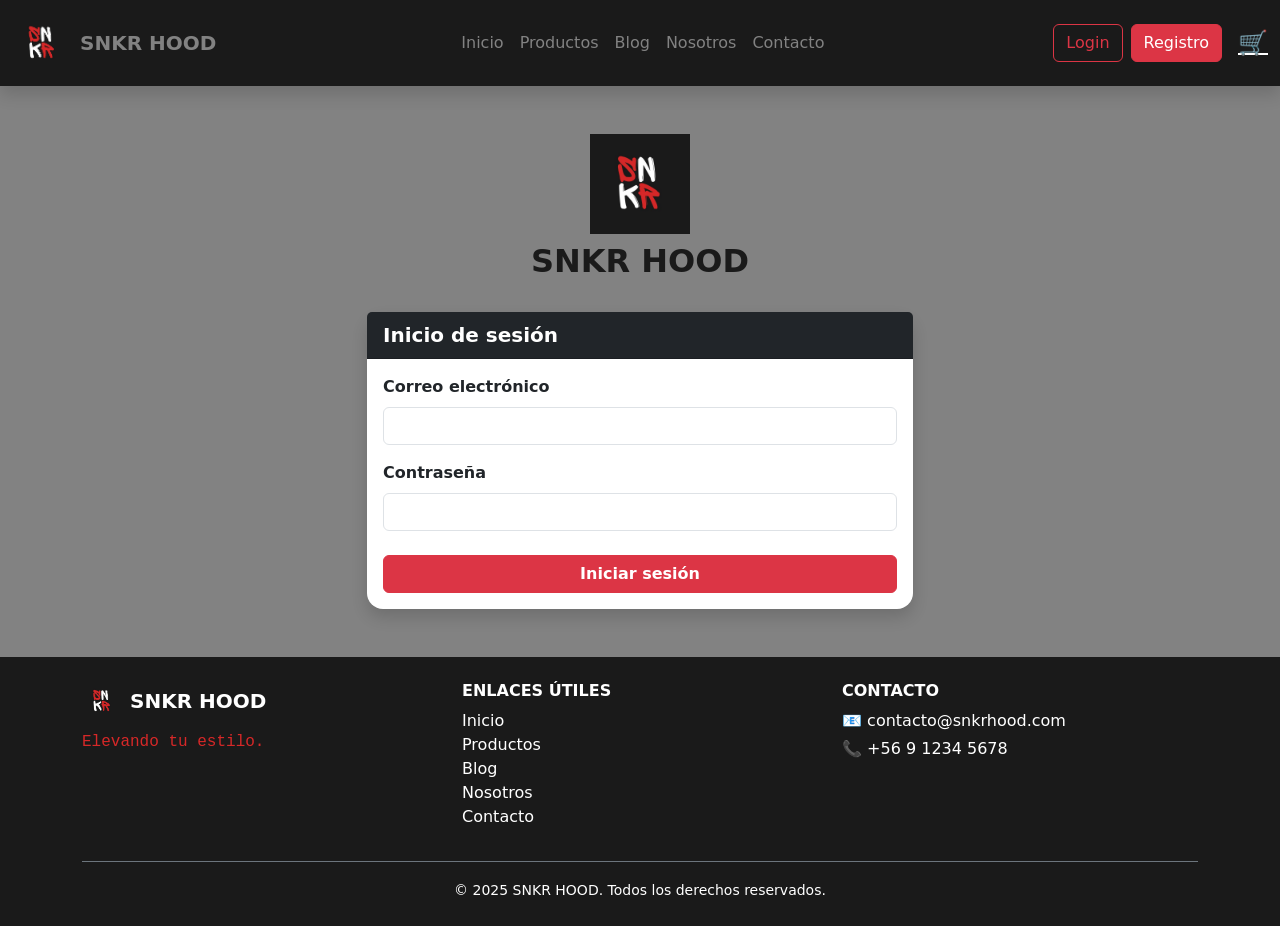
<file: html/login.html>
<!DOCTYPE html>
<html lang="en">
<head>
  <meta charset="UTF-8">
  <meta name="viewport" content="width=device-width, initial-scale=1.0">
  <link href="https://cdn.jsdelivr.net/npm/bootstrap@5.3.8/dist/css/bootstrap.min.css" rel="stylesheet">
  <link rel="stylesheet" href="../css/style.css">
  <link rel="icon" type="image/jpeg" href="../assets/img/logo-sin-letras.jpeg">
  <title>Login | SNKR HOOD</title>
</head>
<body>
<!-- HEADER -->
  <header>
    <nav class="navbar navbar-expand-lg navbar-dark bg-dark sticky-top shadow">
      <div class="container-fluid">
        <a class="navbar-brand d-flex align-items-center" href="../index.html">
          <img src="../assets/img/logo-sin-letras.jpeg" alt="Logo Empresa" width="60" height="60" class="me-2">
          <span>SNKR HOOD</span>
        </a>
        <button class="navbar-toggler" type="button" data-bs-toggle="collapse" data-bs-target="#navbarNav"
          aria-controls="navbarNav" aria-expanded="false" aria-label="Toggle navigation">
          <span class="navbar-toggler-icon"></span>
        </button>
        <div class="collapse navbar-collapse" id="navbarNav">
          <ul class="navbar-nav mx-auto">
            <li class="nav-item"><a class="nav-link" href="../index.html">Inicio</a></li>
            <li class="nav-item"><a class="nav-link" href="productos.html">Productos</a></li>
            <li class="nav-item"><a class="nav-link" href="blog.html">Blog</a></li>
            <li class="nav-item"><a class="nav-link" href="nosotros.html">Nosotros</a></li>
            <li class="nav-item"><a class="nav-link" href="contacto.html">Contacto</a></li>
          </ul>
          <div class="d-flex align-items-center">
            <a href="login.html" class="btn btn-outline-danger me-2">Login</a>
            <a href="registro.html" class="btn btn-danger me-3">Registro</a>
            <a href="#" class="text-white fs-4" data-bs-toggle="offcanvas" data-bs-target="#carritoOffcanvas" aria-controls="carritoOffcanvas">🛒</a>
          </div>
        </div>
      </div>
    </nav>
  </header>

  <!-- LOGIN FORM -->
  <main class="py-5">
    <div class="container">
      <div class="row justify-content-center">
        <div class="col-12 text-center mb-4">
          <img src="../assets/img/logo-sin-letras.jpeg" alt="Logo Empresa" width="100" height="100" class="mb-2">
          <h2 class="fw-bold" style="color: var(--negro-empresa);">SNKR HOOD</h2>
        </div>
        <div class="col-12 col-md-8 col-lg-6">
          <div class="card shadow border-0 rounded-4">
            <div class="card-header bg-dark text-white fw-bold fs-5">Inicio de sesión</div>
            <div class="card-body">
              <form id="formLogin" novalidate>
                <div class="mb-3">
                  <label for="correo" class="form-label fw-bold">Correo electrónico</label>
                  <input type="email" class="form-control" id="correo" name="correo" required>
                  <div class="invalid-feedback">Ingrese un correo válido.</div>
                </div>
                <div class="mb-4">
                  <label for="password" class="form-label fw-bold">Contraseña</label>
                  <input type="password" class="form-control" id="password" name="password" required minlength="6">
                  <div class="invalid-feedback">Ingrese su contraseña (mínimo 6 caracteres).</div>
                </div>
                <div class="d-grid">
                  <button type="submit" class="btn btn-danger fw-bold">Iniciar sesión</button>
                </div>
              </form>
            </div>
          </div>
        </div>
      </div>
    </div>
  </main>

  <!-- OFFCANVAS CARRITO -->
  <div class="offcanvas offcanvas-end" tabindex="-1" id="carritoOffcanvas" aria-labelledby="carritoOffcanvasLabel">
    <div class="offcanvas-header bg-dark text-white">
      <h5 class="offcanvas-title" id="carritoOffcanvasLabel">Tu carrito</h5>
      <button type="button" class="btn-close btn-close-white" data-bs-dismiss="offcanvas" aria-label="Cerrar"></button>
    </div>
    <div class="offcanvas-body bg-light">
      <ul id="carritoLista" class="list-unstyled mb-4"></ul>
      <div class="d-flex justify-content-between align-items-center mb-4">
        <span class="fw-bold fs-5">Total:</span>
        <span id="carritoTotal" class="fw-bold fs-5 text-danger">$0</span>
      </div>
      <button class="btn btn-danger w-100 fw-bold">Finalizar compra</button>
    </div>
  </div>

  <!-- FOOTER -->
  <footer class="footer mt-auto py-4 bg-dark text-white">
    <div class="container">
      <div class="row">
        
        <!-- Logo + descripción -->
        <div class="col-md-4 mb-3">
          <a href="../index.html" class="d-flex align-items-center mb-2 text-decoration-none text-white">
            <img src="../assets/img/logo-sin-letras.jpeg" alt="Logo Empresa" width="40" height="40" class="me-2">
            <span class="fs-5 fw-bold">SNKR HOOD</span>
          </a>
          <span id="slogan">Elevando tu estilo.</span>
        </div>

        <!-- Navegación rápida -->
        <div class="col-md-4 mb-3">
          <h6 class="fw-bold text-uppercase">Enlaces útiles</h6>
          <ul class="list-unstyled">
            <li><a href="../index.html" class="text-white text-decoration-none">Inicio</a></li>
            <li><a href="productos.html" class="text-white text-decoration-none">Productos</a></li>
            <li><a href="blog.html" class="text-white text-decoration-none">Blog</a></li>
            <li><a href="nosotros.html" class="text-white text-decoration-none">Nosotros</a></li>
            <li><a href="contacto.html" class="text-white text-decoration-none">Contacto</a></li>
          </ul>
        </div>

        <!-- Contacto + redes -->
        <div class="col-md-4 mb-3">
          <h6 class="fw-bold text-uppercase">Contacto</h6>
          <p class="mb-1">📧 contacto@snkrhood.com</p>
          <p class="mb-1">📞 +56 9 1234 5678</p>
          <div class="d-flex gap-3 mt-2">
            <a href="#" class="text-white fs-5"><i class="bi bi-facebook"></i></a>
            <a href="#" class="text-white fs-5"><i class="bi bi-instagram"></i></a>
            <a href="#" class="text-white fs-5"><i class="bi bi-x"></i></a>
          </div>
        </div>

      </div>

      <!-- Línea inferior -->
      <div class="text-center pt-3 border-top border-secondary">
        <small>© 2025 SNKR HOOD. Todos los derechos reservados.</small>
      </div>
    </div>
  </footer>

  <div id="mensajeCarrito" class="position-fixed top-0 end-0 p-3" style="z-index: 2000;"></div>
  <script src="https://cdn.jsdelivr.net/npm/bootstrap@5.3.8/dist/js/bootstrap.bundle.min.js"></script>
  <script src="../js/carrito.js"></script>
<script>
  // Validación Bootstrap personalizada
  document.getElementById('formLogin').addEventListener('submit', function(event) {
    event.preventDefault();
    event.stopPropagation();
    const form = event.target;
    const correo = form.correo.value.trim();
    const password = form.password.value;

    if (form.checkValidity()) {
      if (correo === "admin@snkrhood.com" && password === "adminsnkr") {
        window.location.href = "../admin/index.html";
        return;
      }
      // Aquí puedes agregar la lógica real de login (AJAX, localStorage, etc.)
      alert('¡Inicio de sesión exitoso!');
      form.reset();
      form.classList.remove('was-validated');
    } else {
      form.classList.add('was-validated');
    }
  });
</script>
</body>
</html>
</file>
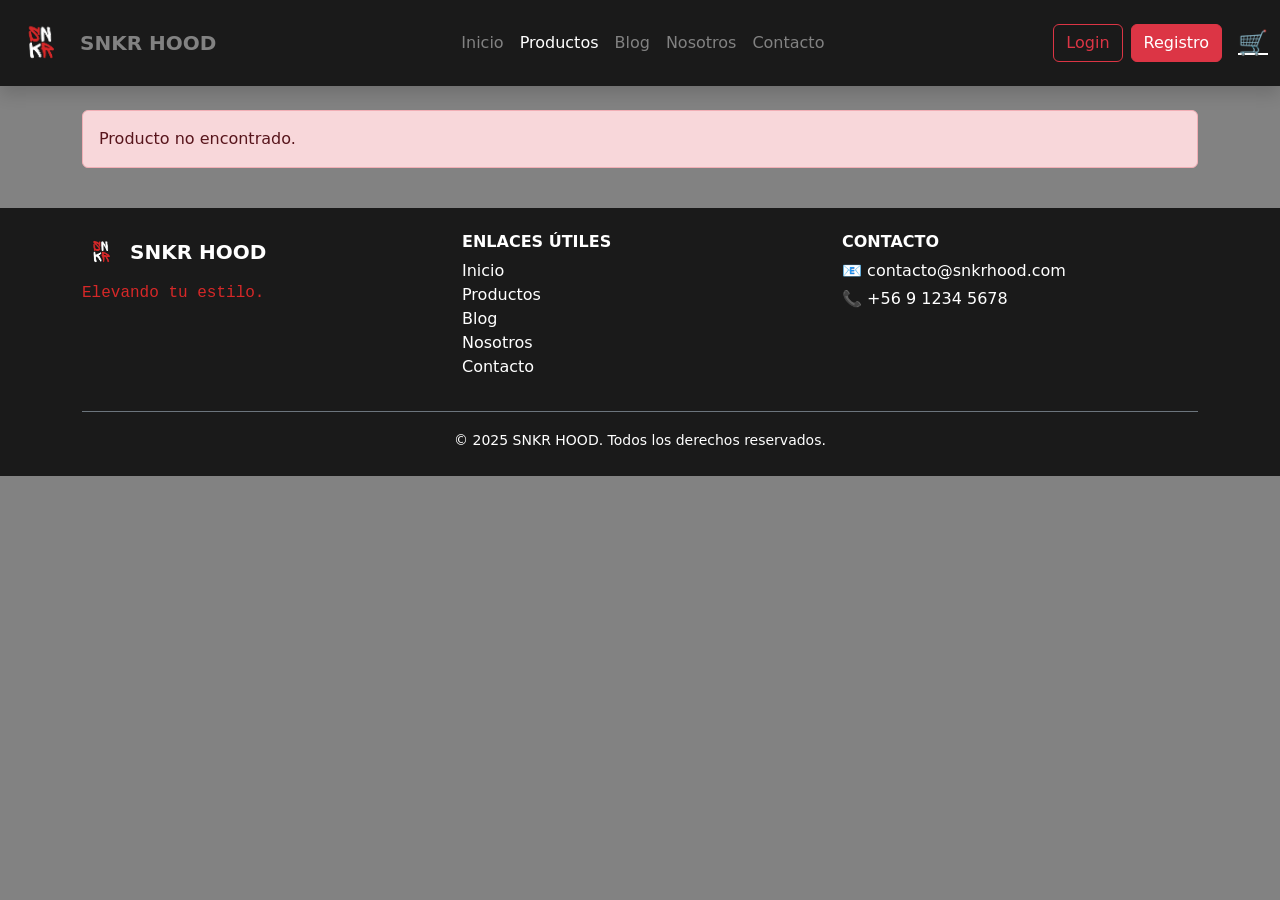
<file: html/producto-detalle.html>
<!DOCTYPE html>
<html lang="en">
<head>
  <meta charset="UTF-8">
  <meta name="viewport" content="width=device-width, initial-scale=1.0">
  <link href="https://cdn.jsdelivr.net/npm/bootstrap@5.3.8/dist/css/bootstrap.min.css" rel="stylesheet" integrity="sha384-sRIl4kxILFvY47J16cr9ZwB07vP4J8+LH7qKQnuqkuIAvNWLzeN8tE5YBujZqJLB" crossorigin="anonymous">
  <link rel="stylesheet" href="../css/style.css">
  <title>Document</title>
</head>
<body>
<!-- HEADER -->
  <header>
    <nav class="navbar navbar-expand-lg navbar-dark bg-dark sticky-top shadow">
      <div class="container-fluid">
        <!-- Logo / Nombre empresa -->
        <a class="navbar-brand d-flex align-items-center" href="../index.html">
          <img src="../assets/img/logo-sin-letras.jpeg" alt="Logo Empresa" width="60" height="60" class="me-2">
          <span>SNKR HOOD</span>
        </a>

        <!-- Botón responsive (hamburguesa) -->
        <button class="navbar-toggler" type="button" data-bs-toggle="collapse" data-bs-target="#navbarNav"
          aria-controls="navbarNav" aria-expanded="false" aria-label="Toggle navigation">
          <span class="navbar-toggler-icon"></span>
        </button>

        <!-- Opciones de navegación -->
        <div class="collapse navbar-collapse" id="navbarNav">
          <ul class="navbar-nav mx-auto">
            <li class="nav-item"><a class="nav-link" href="../index.html">Inicio</a></li>
            <li class="nav-item"><a class="nav-link active" href="productos.html">Productos</a></li>
            <li class="nav-item"><a class="nav-link" href="blog.html">Blog</a></li>
            <li class="nav-item"><a class="nav-link" href="nosotros.html">Nosotros</a></li>
            <li class="nav-item"><a class="nav-link" href="contacto.html">Contacto</a></li>
          </ul>

          <!-- Acciones a la derecha -->
          <div class="d-flex align-items-center">
            <a href="login.html" class="btn btn-outline-danger me-2">Login</a>
            <a href="registro.html" class="btn btn-danger me-3">Registro</a>
            <a href="#" class="text-white fs-4" data-bs-toggle="offcanvas" data-bs-target="#carritoOffcanvas" aria-controls="carritoOffcanvas">🛒</a>
          </div>
        </div>
      </div>
    </nav>
  </header>


  <section class="py-4">
    <div class="container" id="detalleProducto">
      <!-- Breadcrumb -->
      <nav aria-label="breadcrumb" class="mb-4" style="background-color: var(--rojo-empresa);">
        <ol class="breadcrumb px-2" style="background: var(--rojo-empresa); border-radius: 8px;">
          <li class="breadcrumb-item"><a href="index.html" style="color: var(--rojo-empresa);">Inicio</a></li>
          <li class="breadcrumb-item"><a href="productos.html" style="color: var(--rojo-empresa);">Productos</a></li>
          <li class="breadcrumb-item active" aria-current="page" style="color: var(--rojo-empresa);">Nombre Producto</li>
        </ol>
      </nav>

    </div>
  </section>

  <div class="offcanvas offcanvas-end" tabindex="-1" id="carritoOffcanvas" aria-labelledby="carritoOffcanvasLabel">
    <div class="offcanvas-header bg-dark text-white">
      <h5 class="offcanvas-title" id="carritoOffcanvasLabel">Tu carrito</h5>
      <button type="button" class="btn-close btn-close-white" data-bs-dismiss="offcanvas" aria-label="Cerrar"></button>
    </div>
    <div class="offcanvas-body bg-light">
      <ul id="carritoLista" class="list-unstyled mb-4"></ul>
      <div class="d-flex justify-content-between align-items-center mb-4">
        <span class="fw-bold fs-5">Total:</span>
        <span id="carritoTotal" class="fw-bold fs-5 text-danger">$0</span>
      </div>
      <button class="btn btn-danger w-100 fw-bold">Finalizar compra</button>
    </div>
  </div>



  <!-- FOOTER -->
  <!-- FOOTER -->
  <footer class="footer mt-auto py-4 bg-dark text-white">
    <div class="container">
      <div class="row">
        
        <!-- Logo + descripción -->
        <div class="col-md-4 mb-3">
          <a href="../index.html" class="d-flex align-items-center mb-2 text-decoration-none text-white">
            <img src="../assets/img/logo-sin-letras.jpeg" alt="Logo Empresa" width="40" height="40" class="me-2">
            <span class="fs-5 fw-bold">SNKR HOOD</span>
          </a>
          <span id="slogan">Elevando tu estilo.</span>
        </div>

        <!-- Navegación rápida -->
        <div class="col-md-4 mb-3">
          <h6 class="fw-bold text-uppercase">Enlaces útiles</h6>
          <ul class="list-unstyled">
            <li><a href="../index.html" class="text-white text-decoration-none">Inicio</a></li>
            <li><a href="productos.html" class="text-white text-decoration-none">Productos</a></li>
            <li><a href="blog.html" class="text-white text-decoration-none">Blog</a></li>
            <li><a href="nosotros.html" class="text-white text-decoration-none">Nosotros</a></li>
            <li><a href="contacto.html" class="text-white text-decoration-none">Contacto</a></li>
          </ul>
        </div>

        <!-- Contacto + redes -->
        <div class="col-md-4 mb-3">
          <h6 class="fw-bold text-uppercase">Contacto</h6>
          <p class="mb-1">📧 contacto@snkrhood.com</p>
          <p class="mb-1">📞 +56 9 1234 5678</p>
          <div class="d-flex gap-3 mt-2">
            <a href="#" class="text-white fs-5"><i class="bi bi-facebook"></i></a>
            <a href="#" class="text-white fs-5"><i class="bi bi-instagram"></i></a>
            <a href="#" class="text-white fs-5"><i class="bi bi-x"></i></a>
          </div>
        </div>

      </div>

      <!-- Línea inferior -->
      <div class="text-center pt-3 border-top border-secondary">
        <small>© 2025 SNKR HOOD. Todos los derechos reservados.</small>
      </div>
    </div>
  </footer>

  <div id="mensajeCarrito" class="position-fixed top-0 end-0 p-3" style="z-index: 2000;"></div>
  <script src="https://cdn.jsdelivr.net/npm/bootstrap@5.3.8/dist/js/bootstrap.bundle.min.js" integrity="sha384-FKyoEForCGlyvwx9Hj09JcYn3nv7wiPVlz7YYwJrWVcXK/BmnVDxM+D2scQbITxI" crossorigin="anonymous"></script>

  <script src="../js/carrito.js"></script>
  <script src="../js/zapatillas.js"></script>
  <script>
  document.addEventListener('DOMContentLoaded', () => {
    // Obtiene el id del producto desde la URL
    const params = new URLSearchParams(window.location.search);
    const id = parseInt(params.get('id'));

    // Busca el producto en el array
    const producto = zapatillas.find(z => z.id === id);

    // Si no existe, muestra mensaje
    if (!producto) {
      document.getElementById('detalleProducto').innerHTML = `
        <div class="alert alert-danger">Producto no encontrado.</div>
      `;
      return;
    }

    // Genera las tallas disponibles
    const tallas = [];
    for (let t = producto.tallaMin; t <= producto.tallaMax; t++) tallas.push(t);

    // Renderiza el detalle
    document.getElementById('detalleProducto').innerHTML = `
      <nav aria-label="breadcrumb" class="mb-4">
        <ol class="breadcrumb px-2" style="background: var(--rojo-empresa); border-radius: 8px;">
          <li class="breadcrumb-item"><a href="index.html" style="color: var(--negro-empresa);">Inicio</a></li>
          <li class="breadcrumb-item"><a href="productos.html" style="color: var(--negro-empresa);">Productos</a></li>
          <li class="breadcrumb-item active" aria-current="page" style="color: var(--negro-empresa);">${producto.nombre}</li>
        </ol>
      </nav>
      <div class="row g-4">
        <div class="col-12 col-lg-7">
          <div class="border rounded-4 p-3 bg-light mb-3">
            <img src="${producto.imagen}" alt="${producto.nombre}" class="img-fluid w-100 rounded-3" id="imgPrincipal">
          </div>
          <div class="d-flex gap-2">
            <img src="${producto.imagen}" alt="Miniatura 1" class="img-thumbnail miniatura" style="width:70px; height:70px; object-fit:cover;">
            <img src="${producto.imagen}" alt="Miniatura 2" class="img-thumbnail miniatura" style="width:70px; height:70px; object-fit:cover;">
            <img src="${producto.imagen}" alt="Miniatura 3" class="img-thumbnail miniatura" style="width:70px; height:70px; object-fit:cover;">
          </div>
        </div>
        <div class="col-12 col-lg-5">
          <h2 class="fw-bold" style="color: var(--negro-empresa);">${producto.nombre}</h2>
          <h4 class="text-danger fw-bold mb-3">$${producto.precio.toLocaleString()}</h4>
          <p class="mb-4 text-muted">
            Las mejores zapatillas urbanas para coleccionistas y amantes del streetwear. Diseño exclusivo, materiales premium y comodidad asegurada.
          </p>
          <form onsubmit="return false;">
            <div class="mb-3">
              <label for="cantidadProducto" class="form-label fw-bold">Cantidad</label>
              <input type="number" min="1" value="1" class="form-control w-50" id="cantidadProducto">
            </div>
            <div class="mb-3">
              <label for="tallaProducto" class="form-label fw-bold">Talla</label>
              <select id="tallaProducto" class="form-select w-50">
                ${tallas.map(t => `<option value="${t}">${t}</option>`).join('')}
              </select>
            </div>
            <button type="button" class="btn btn-danger fw-bold w-100" onclick="agregarAlCarrito('${producto.nombre}', ${producto.precio}, document.getElementById('tallaProducto').value, '${producto.imagen}')">Añadir al carrito</button>
          </form>
        </div>
      </div>
      <div class="mt-5">
        <h5 class="fw-bold mb-3" style="color: var(--negro-empresa);">Productos relacionados</h5>
        <div class="row g-3" id="relacionados"></div>
      </div>
    `;

    // Productos relacionados (muestra 4 aleatorios distintos)
    const relacionados = zapatillas.filter(z => z.id !== producto.id);
    const relacionadosAleatorios = relacionados.sort(() => 0.5 - Math.random()).slice(0, 4);
    const relCont = document.getElementById('relacionados');
    relacionadosAleatorios.forEach(rel => {
      const col = document.createElement('div');
      col.className = 'col-6 col-md-3';
      col.innerHTML = `
        <a href="producto-detalle.html?id=${rel.id}">
          <img src="${rel.imagen}" class="img-fluid rounded-3 border" alt="${rel.nombre}">
        </a>
      `;
      relCont.appendChild(col);
    });

    // Miniaturas cambian imagen principal
    document.querySelectorAll('.miniatura').forEach(img => {
      img.addEventListener('click', () => {
        document.getElementById('imgPrincipal').src = img.src;
      });
    });
  });
  </script>
</body>
</html>
</file>
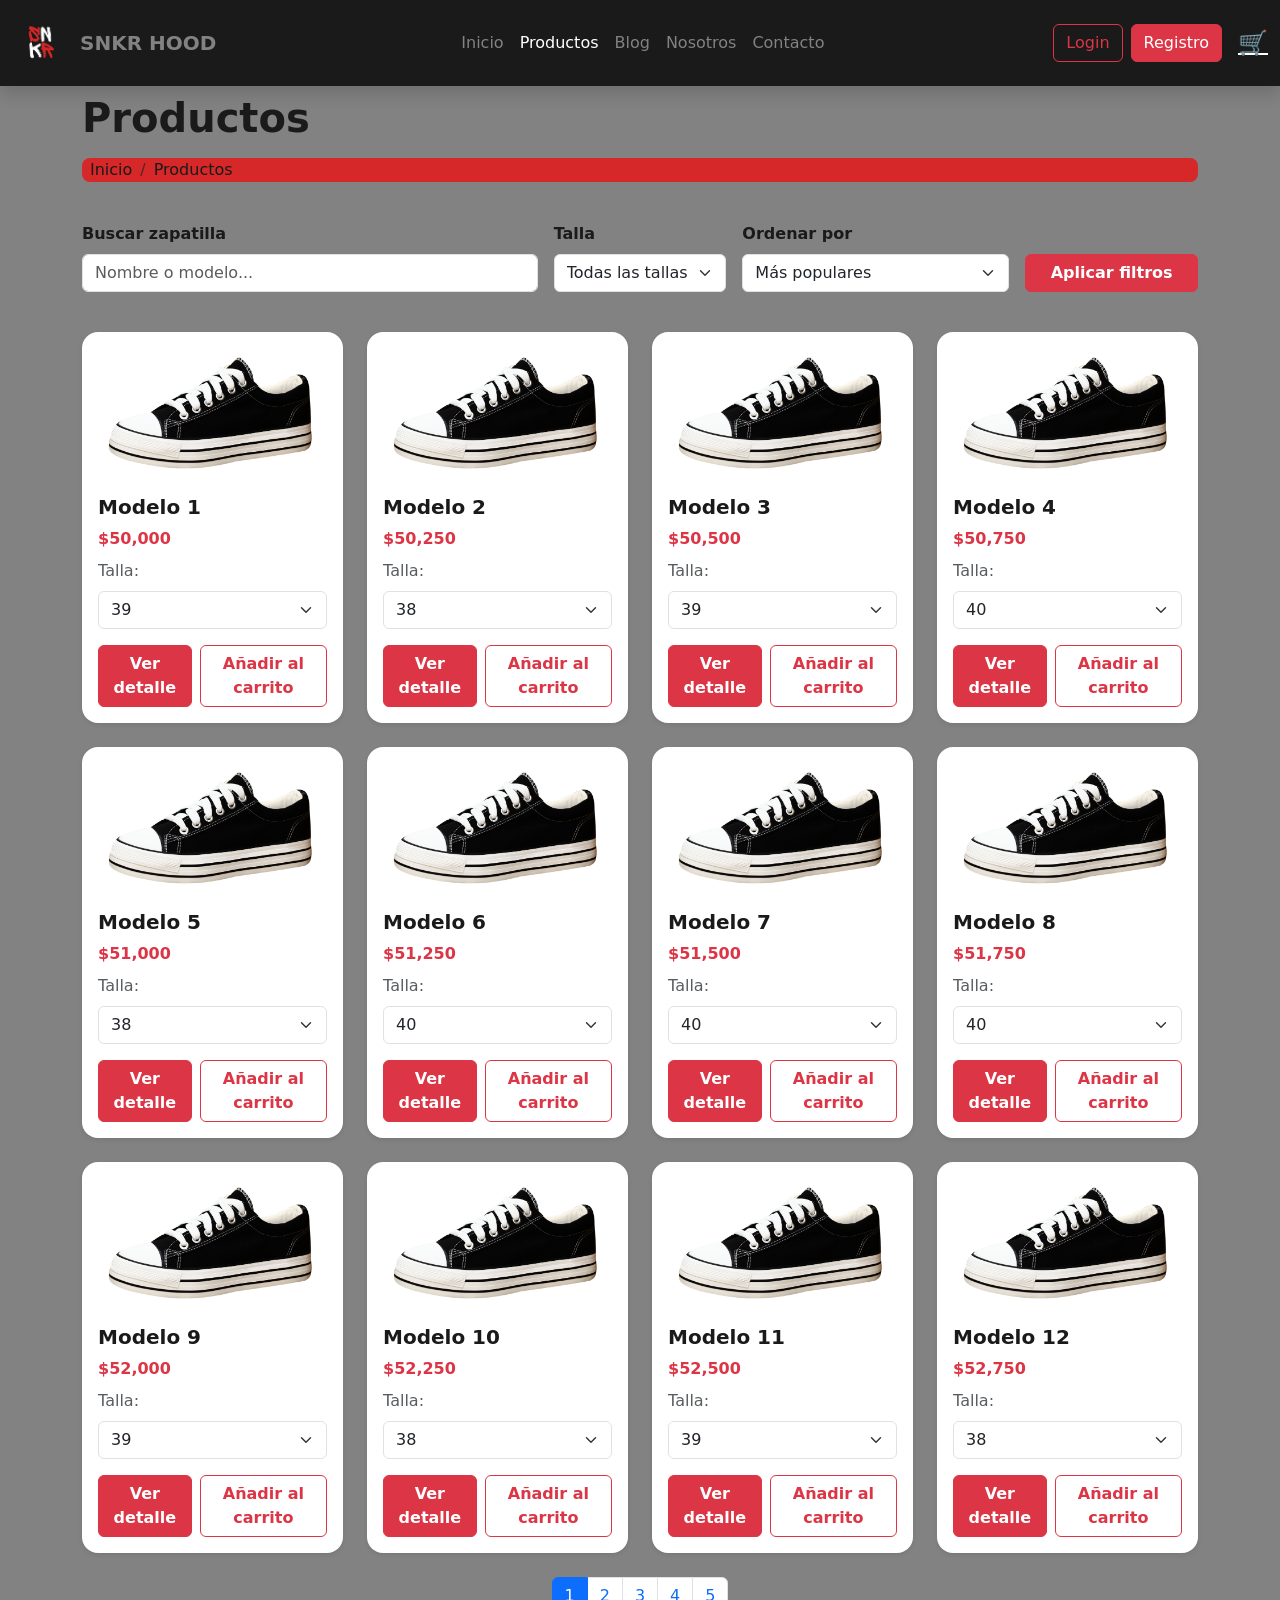
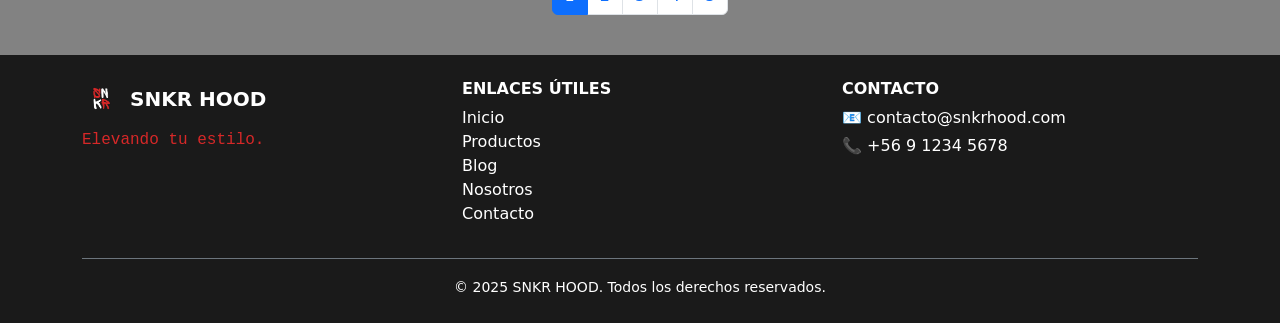
<file: html/productos.html>
<!DOCTYPE html>
<html lang="en">
<head>
  <meta charset="UTF-8">
  <meta name="viewport" content="width=device-width, initial-scale=1.0">
  <link href="https://cdn.jsdelivr.net/npm/bootstrap@5.3.8/dist/css/bootstrap.min.css" rel="stylesheet" integrity="sha384-sRIl4kxILFvY47J16cr9ZwB07vP4J8+LH7qKQnuqkuIAvNWLzeN8tE5YBujZqJLB" crossorigin="anonymous">
  <link rel="stylesheet" href="../css/style.css">
  <script src="../js/carrito.js"></script>
  <script src="../js/zapatillas.js"></script>
  <link rel="icon" type="image/jpeg" href="../assets/img/logo-sin-letras.jpeg">
  <title>Productos</title>
</head>
<body>
<!-- HEADER -->
  <header>
    <nav class="navbar navbar-expand-lg navbar-dark bg-dark sticky-top shadow">
      <div class="container-fluid">
        <!-- Logo / Nombre empresa -->
        <a class="navbar-brand d-flex align-items-center" href="../index.html">
          <img src="../assets/img/logo-sin-letras.jpeg" alt="Logo Empresa" width="60" height="60" class="me-2">
          <span>SNKR HOOD</span>
        </a>

        <!-- Botón responsive (hamburguesa) -->
        <button class="navbar-toggler" type="button" data-bs-toggle="collapse" data-bs-target="#navbarNav"
          aria-controls="navbarNav" aria-expanded="false" aria-label="Toggle navigation">
          <span class="navbar-toggler-icon"></span>
        </button>

        <!-- Opciones de navegación -->
        <div class="collapse navbar-collapse" id="navbarNav">
          <ul class="navbar-nav mx-auto">
            <li class="nav-item"><a class="nav-link" href="../index.html">Inicio</a></li>
            <li class="nav-item"><a class="nav-link active" href="productos.html">Productos</a></li>
            <li class="nav-item"><a class="nav-link" href="blog.html">Blog</a></li>
            <li class="nav-item"><a class="nav-link" href="nosotros.html">Nosotros</a></li>
            <li class="nav-item"><a class="nav-link" href="contacto.html">Contacto</a></li>
          </ul>

          <!-- Acciones a la derecha -->
          <div class="d-flex align-items-center">
            <a href="login.html" class="btn btn-outline-danger me-2">Login</a>
            <a href="registro.html" class="btn btn-danger me-3">Registro</a>
            <a href="#" class="text-white fs-4" data-bs-toggle="offcanvas" data-bs-target="#carritoOffcanvas" aria-controls="carritoOffcanvas">🛒</a>
          </div>
        </div>
      </div>
    </nav>
  </header>

  <section class="py-2" id="breadcrumb-section">
    <div class="container">
      <h1 class="fw-bold mb-3" style="color: var(--negro-empresa);">Productos</h1>
      <nav aria-label="breadcrumb">
        <ol class="breadcrumb px-2" style="background: var(--rojo-empresa); border-radius: 8px;">
          <li class="breadcrumb-item"><a href="../index.html" style="color: var(--negro-empresa); text-decoration: none;">Inicio</a></li>
          <li class="breadcrumb-item active" aria-current="page" style="color: var(--negro-empresa);">Productos</li>
        </ol>
      </nav>
    </div>
  </section>

  <section class="py-3" id="productos-filtros">
    <div class="container">
      <form class="row g-3 align-items-end justify-content-center">
        <!-- Barra de búsqueda -->
        <div class="col-12 col-md-5">
          <label for="busquedaProducto" class="form-label fw-bold" style="color: var(--negro-empresa);">Buscar zapatilla</label>
          <input type="text" class="form-control" id="busquedaProducto" placeholder="Nombre o modelo...">
        </div>
        <!-- Select de tallas -->
        <div class="col-6 col-md-2">
          <label for="filtroTalla" class="form-label fw-bold" style="color: var(--negro-empresa);">Talla</label>
          <select class="form-select" id="filtroTalla">
            <option selected>Todas las tallas</option>
            <option>38</option>
            <option>39</option>
            <option>40</option>
            <option>41</option>
            <option>42</option>
            <option>43</option>
            <option>44</option>
          </select>
        </div>
        <!-- Select de ordenamiento -->
        <div class="col-6 col-md-3">
          <label for="ordenarPor" class="form-label fw-bold" style="color: var(--negro-empresa);">Ordenar por</label>
          <select class="form-select" id="ordenarPor">
            <option selected>Más populares</option>
            <option>Precio: menor a mayor</option>
            <option>Precio: mayor a menor</option>
          </select>
        </div>
        <!-- Botón de aplicar filtros -->
        <div class="col-12 col-md-2 d-grid">
          <button type="submit" class="btn btn-danger fw-bold">Aplicar filtros</button>
        </div>
      </form>
    </div>
  </section>

  <section id="productos-lista" class="py-4">
    <div class="container">
      <div id="zapatillasGrid" class="row g-4"></div>
      <nav>
        <ul id="paginacion" class="pagination justify-content-center mt-4"></ul>
      </nav>
    </div>
  </section>


  <!-- OFFCANVAS CARRITO -->
  <div class="offcanvas offcanvas-end" tabindex="-1" id="carritoOffcanvas" aria-labelledby="carritoOffcanvasLabel">
    <div class="offcanvas-header bg-dark text-white">
      <h5 class="offcanvas-title" id="carritoOffcanvasLabel">Tu carrito</h5>
      <button type="button" class="btn-close btn-close-white" data-bs-dismiss="offcanvas" aria-label="Cerrar"></button>
    </div>
    <div class="offcanvas-body bg-light">
      <ul id="carritoLista" class="list-unstyled mb-4">
        <!-- Ejemplo de producto en el carrito -->
        <!-- Los productos se agregan dinámicamente con JS -->
        <!--
        <li class="d-flex align-items-center mb-3">
          <img src="https://via.placeholder.com/60x40?text=Z1" alt="Nike Air Max" class="me-2 rounded" width="60" height="40">
          <div class="flex-grow-1">
            <span class="fw-bold">Nike Air Max</span>
            <span class="ms-2 badge bg-secondary">Talla 41</span>
          </div>
          <span class="fw-bold text-danger ms-2">$89.990</span>
          <button class="btn btn-sm btn-outline-danger ms-2" onclick="eliminarDelCarrito(1)">✕</button>
        </li>
        -->
      </ul>
      <div class="d-flex justify-content-between align-items-center mb-4">
        <span class="fw-bold fs-5">Total:</span>
        <span id="carritoTotal" class="fw-bold fs-5 text-danger">$0</span>
      </div>
      <button class="btn btn-danger w-100 fw-bold">Finalizar compra</button>
    </div>
  </div>

  <!-- FOOTER -->
  <footer class="footer mt-auto py-4 bg-dark text-white">
    <div class="container">
      <div class="row">
        
        <!-- Logo + descripción -->
        <div class="col-md-4 mb-3">
          <a href="../index.html" class="d-flex align-items-center mb-2 text-decoration-none text-white">
            <img src="../assets/img/logo-sin-letras.jpeg" alt="Logo Empresa" width="40" height="40" class="me-2">
            <span class="fs-5 fw-bold">SNKR HOOD</span>
          </a>
          <span id="slogan">Elevando tu estilo.</span>
        </div>

        <!-- Navegación rápida -->
        <div class="col-md-4 mb-3">
          <h6 class="fw-bold text-uppercase">Enlaces útiles</h6>
          <ul class="list-unstyled">
            <li><a href="../index.html" class="text-white text-decoration-none">Inicio</a></li>
            <li><a href="productos.html" class="text-white text-decoration-none">Productos</a></li>
            <li><a href="blog.html" class="text-white text-decoration-none">Blog</a></li>
            <li><a href="nosotros.html" class="text-white text-decoration-none">Nosotros</a></li>
            <li><a href="contacto.html" class="text-white text-decoration-none">Contacto</a></li>
          </ul>
        </div>

        <!-- Contacto + redes -->
        <div class="col-md-4 mb-3">
          <h6 class="fw-bold text-uppercase">Contacto</h6>
          <p class="mb-1">📧 contacto@snkrhood.com</p>
          <p class="mb-1">📞 +56 9 1234 5678</p>
          <div class="d-flex gap-3 mt-2">
            <a href="#" class="text-white fs-5"><i class="bi bi-facebook"></i></a>
            <a href="#" class="text-white fs-5"><i class="bi bi-instagram"></i></a>
            <a href="#" class="text-white fs-5"><i class="bi bi-x"></i></a>
          </div>
        </div>

      </div>

      <!-- Línea inferior -->
      <div class="text-center pt-3 border-top border-secondary">
        <small>© 2025 SNKR HOOD. Todos los derechos reservados.</small>
      </div>
    </div>
  </footer>

  <div id="mensajeCarrito" class="position-fixed top-0 end-0 p-3" style="z-index: 2000;"></div>
  <script src="https://cdn.jsdelivr.net/npm/bootstrap@5.3.8/dist/js/bootstrap.bundle.min.js" integrity="sha384-FKyoEForCGlyvwx9Hj09JcYn3nv7wiPVlz7YYwJrWVcXK/BmnVDxM+D2scQbITxI" crossorigin="anonymous"></script>
</body>
</html>
</file>
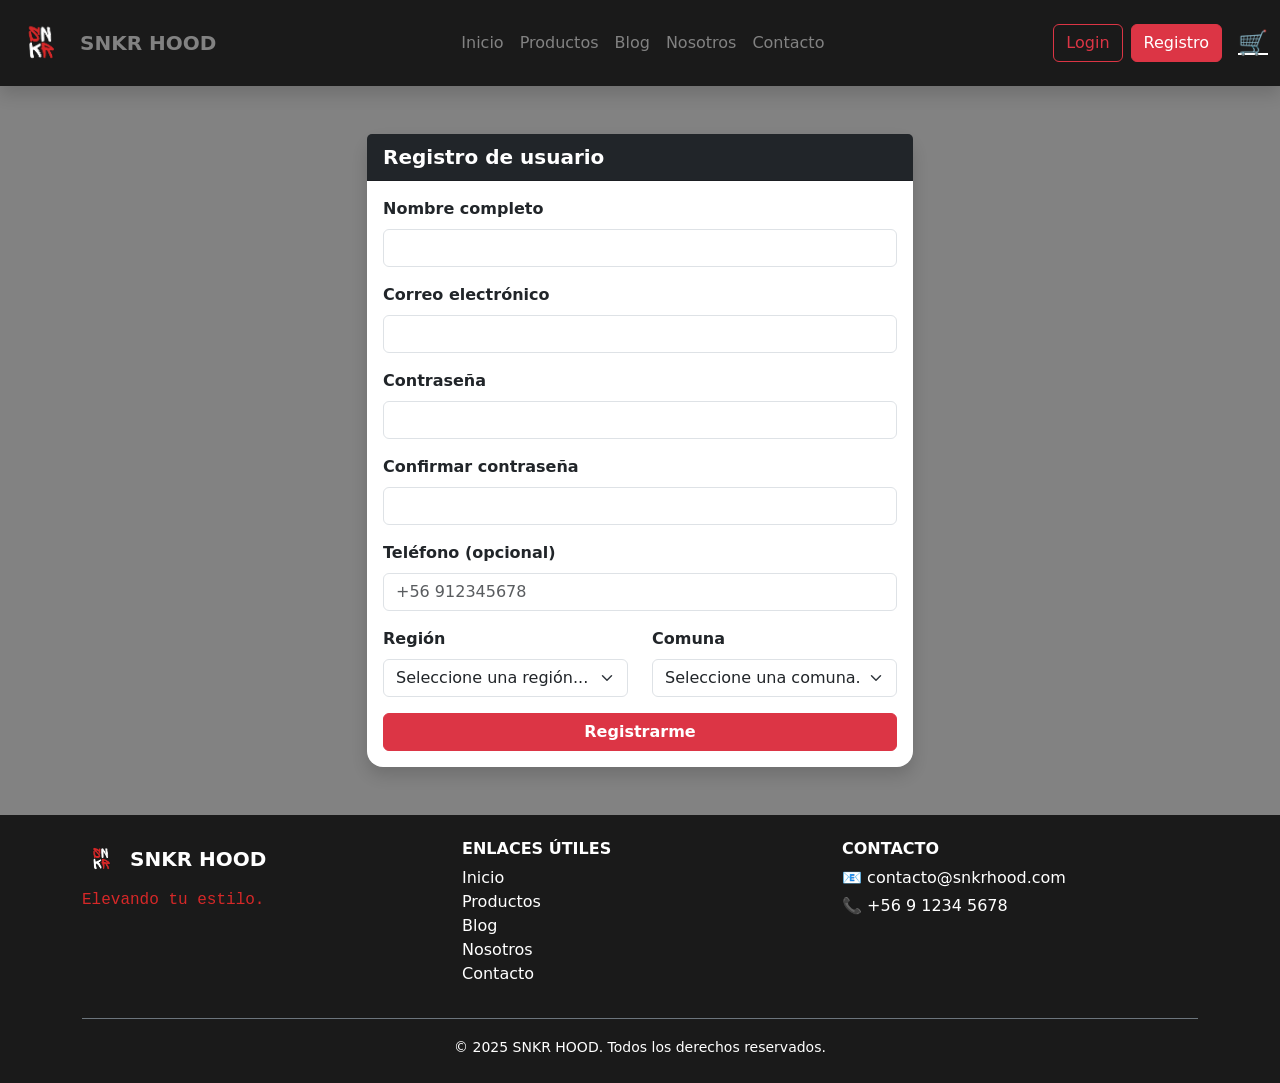
<file: html/registro.html>
<!DOCTYPE html>
<html lang="en">
<head>
  <meta charset="UTF-8">
  <meta name="viewport" content="width=device-width, initial-scale=1.0">
  <link href="https://cdn.jsdelivr.net/npm/bootstrap@5.3.8/dist/css/bootstrap.min.css" rel="stylesheet">
  <link rel="stylesheet" href="../css/style.css">
  <link rel="icon" type="image/jpeg" href="../assets/img/logo-sin-letras.jpeg">
  <title>Registro | SNKR HOOD</title>
</head>
<body>
<!-- HEADER -->
  <header>
    <nav class="navbar navbar-expand-lg navbar-dark bg-dark sticky-top shadow">
      <div class="container-fluid">
        <a class="navbar-brand d-flex align-items-center" href="../index.html">
          <img src="../assets/img/logo-sin-letras.jpeg" alt="Logo Empresa" width="60" height="60" class="me-2">
          <span>SNKR HOOD</span>
        </a>
        <button class="navbar-toggler" type="button" data-bs-toggle="collapse" data-bs-target="#navbarNav"
          aria-controls="navbarNav" aria-expanded="false" aria-label="Toggle navigation">
          <span class="navbar-toggler-icon"></span>
        </button>
        <div class="collapse navbar-collapse" id="navbarNav">
          <ul class="navbar-nav mx-auto">
            <li class="nav-item"><a class="nav-link" href="../index.html">Inicio</a></li>
            <li class="nav-item"><a class="nav-link" href="productos.html">Productos</a></li>
            <li class="nav-item"><a class="nav-link" href="blog.html">Blog</a></li>
            <li class="nav-item"><a class="nav-link" href="nosotros.html">Nosotros</a></li>
            <li class="nav-item"><a class="nav-link" href="contacto.html">Contacto</a></li>
          </ul>
          <div class="d-flex align-items-center">
            <a href="login.html" class="btn btn-outline-danger me-2">Login</a>
            <a href="registro.html" class="btn btn-danger me-3">Registro</a>
            <a href="#" class="text-white fs-4" data-bs-toggle="offcanvas" data-bs-target="#carritoOffcanvas" aria-controls="carritoOffcanvas">🛒</a>
          </div>
        </div>
      </div>
    </nav>
  </header>

  <!-- FORMULARIO DE REGISTRO -->
  <main class="py-5">
    <div class="container">
      <div class="row justify-content-center">
        <div class="col-12 col-md-8 col-lg-6">
          <div class="card shadow border-0 rounded-4">
            <div class="card-header bg-dark text-white fw-bold fs-5">Registro de usuario</div>
            <div class="card-body">
              <form id="formRegistro" novalidate>
                <div class="mb-3">
                  <label for="nombre" class="form-label fw-bold">Nombre completo</label>
                  <input type="text" class="form-control" id="nombre" name="nombre" required minlength="3">
                  <div class="invalid-feedback">Ingrese su nombre completo (mínimo 3 caracteres).</div>
                </div>
                <div class="mb-3">
                  <label for="correo" class="form-label fw-bold">Correo electrónico</label>
                  <input type="email" class="form-control" id="correo" name="correo" required>
                  <div class="invalid-feedback">Ingrese un correo válido.</div>
                </div>
                <div class="mb-3">
                  <label for="password" class="form-label fw-bold">Contraseña</label>
                  <input type="password" class="form-control" id="password" name="password" required minlength="6">
                  <div class="invalid-feedback">La contraseña debe tener al menos 6 caracteres.</div>
                </div>
                <div class="mb-3">
                  <label for="confirmPassword" class="form-label fw-bold">Confirmar contraseña</label>
                  <input type="password" class="form-control" id="confirmPassword" name="confirmPassword" required>
                  <div class="invalid-feedback">Las contraseñas no coinciden.</div>
                </div>
                <div class="mb-3">
                  <label for="telefono" class="form-label fw-bold">Teléfono (opcional)</label>
                  <input type="tel" class="form-control" id="telefono" name="telefono" pattern="^(\+56)?\s?(\d{9})$" placeholder="+56 912345678">
                  <div class="invalid-feedback">Ingrese un teléfono válido (ej: +56 912345678).</div>
                </div>
                <div class="row mb-3">
                  <div class="col-12 col-md-6">
                    <label for="region" class="form-label fw-bold">Región</label>
                    <select class="form-select" id="region" name="region" required>
                      <option value="">Seleccione una región...</option>
                      <option>Región Metropolitana de Santiago</option>
                      <option>Región de Valparaíso</option>
                      <option>Región de O'Higgins</option>
                      <option>Región del Maule</option>
                      <option>Región de Biobío</option>
                      <!-- Agrega más regiones si lo deseas -->
                    </select>
                    <div class="invalid-feedback">Seleccione una región.</div>
                  </div>
                  <div class="col-12 col-md-6">
                    <label for="comuna" class="form-label fw-bold">Comuna</label>
                    <select class="form-select" id="comuna" name="comuna" required>
                      <option value="">Seleccione una comuna...</option>
                      <option>Las Condes</option>
                      <option>Providencia</option>
                      <option>Maipú</option>
                      <option>Viña del Mar</option>
                      <option>Rancagua</option>
                      <!-- Agrega más comunas si lo deseas -->
                    </select>
                    <div class="invalid-feedback">Seleccione una comuna.</div>
                  </div>
                </div>
                <div class="d-grid">
                  <button type="submit" class="btn btn-danger fw-bold">Registrarme</button>
                </div>
              </form>
            </div>
          </div>
        </div>
      </div>
    </div>
  </main>

  <!-- OFFCANVAS CARRITO -->
  <div class="offcanvas offcanvas-end" tabindex="-1" id="carritoOffcanvas" aria-labelledby="carritoOffcanvasLabel">
    <div class="offcanvas-header bg-dark text-white">
      <h5 class="offcanvas-title" id="carritoOffcanvasLabel">Tu carrito</h5>
      <button type="button" class="btn-close btn-close-white" data-bs-dismiss="offcanvas" aria-label="Cerrar"></button>
    </div>
    <div class="offcanvas-body bg-light">
      <ul id="carritoLista" class="list-unstyled mb-4"></ul>
      <div class="d-flex justify-content-between align-items-center mb-4">
        <span class="fw-bold fs-5">Total:</span>
        <span id="carritoTotal" class="fw-bold fs-5 text-danger">$0</span>
      </div>
      <button class="btn btn-danger w-100 fw-bold">Finalizar compra</button>
    </div>
  </div>

  <!-- FOOTER -->
  <!-- FOOTER -->
  <footer class="footer mt-auto py-4 bg-dark text-white">
    <div class="container">
      <div class="row">
        
        <!-- Logo + descripción -->
        <div class="col-md-4 mb-3">
          <a href="../index.html" class="d-flex align-items-center mb-2 text-decoration-none text-white">
            <img src="../assets/img/logo-sin-letras.jpeg" alt="Logo Empresa" width="40" height="40" class="me-2">
            <span class="fs-5 fw-bold">SNKR HOOD</span>
          </a>
          <span id="slogan">Elevando tu estilo.</span>
        </div>

        <!-- Navegación rápida -->
        <div class="col-md-4 mb-3">
          <h6 class="fw-bold text-uppercase">Enlaces útiles</h6>
          <ul class="list-unstyled">
            <li><a href="../index.html" class="text-white text-decoration-none">Inicio</a></li>
            <li><a href="productos.html" class="text-white text-decoration-none">Productos</a></li>
            <li><a href="blog.html" class="text-white text-decoration-none">Blog</a></li>
            <li><a href="nosotros.html" class="text-white text-decoration-none">Nosotros</a></li>
            <li><a href="contacto.html" class="text-white text-decoration-none">Contacto</a></li>
          </ul>
        </div>

        <!-- Contacto + redes -->
        <div class="col-md-4 mb-3">
          <h6 class="fw-bold text-uppercase">Contacto</h6>
          <p class="mb-1">📧 contacto@snkrhood.com</p>
          <p class="mb-1">📞 +56 9 1234 5678</p>
          <div class="d-flex gap-3 mt-2">
            <a href="#" class="text-white fs-5"><i class="bi bi-facebook"></i></a>
            <a href="#" class="text-white fs-5"><i class="bi bi-instagram"></i></a>
            <a href="#" class="text-white fs-5"><i class="bi bi-x"></i></a>
          </div>
        </div>

      </div>

      <!-- Línea inferior -->
      <div class="text-center pt-3 border-top border-secondary">
        <small>© 2025 SNKR HOOD. Todos los derechos reservados.</small>
      </div>
    </div>
  </footer>

  <div id="mensajeCarrito" class="position-fixed top-0 end-0 p-3" style="z-index: 2000;"></div>
  <script src="https://cdn.jsdelivr.net/npm/bootstrap@5.3.8/dist/js/bootstrap.bundle.min.js"></script>
  <script src="../js/carrito.js"></script>
  <script>
  // Validación Bootstrap personalizada
  document.getElementById('formRegistro').addEventListener('submit', function(event) {
    event.preventDefault();
    event.stopPropagation();
    const form = event.target;
    // Validación de contraseñas
    const pass = form.password.value;
    const confirm = form.confirmPassword.value;
    if (pass !== confirm) {
      form.confirmPassword.setCustomValidity('Las contraseñas no coinciden');
    } else {
      form.confirmPassword.setCustomValidity('');
    }
    if (form.checkValidity()) {
      // Aquí puedes agregar el registro real (AJAX, localStorage, etc.)
      alert('¡Registro exitoso!');
      form.reset();
      form.classList.remove('was-validated');
    } else {
      form.classList.add('was-validated');
    }
  });
  </script>
</file>
<file: css/style.css>
/* Colores corporativos */
:root {
  --rojo-empresa: #d62828;
  --negro-empresa: #1a1a1a;
  --blanco-suave: #828282; /* Blanco no brillante */
}

/* Aplicar color de fondo personalizado */
body {
  background-color: var(--blanco-suave);
  color: var(--negro-empresa);
}

/* Ajustes de navbar */
.navbar {
  background-color: var(--negro-empresa) !important;
}

.navbar-brand span,
.encabezado-ppal span {
  color: var(--blanco-suave);
  font-weight: bold;
}

.navbar-nav .nav-link {
  color: var(--blanco-suave);
}

.navbar-nav .nav-link:hover {
  color: var(--rojo-empresa);
}

/* Footer colores */
.footer {
  background-color: var(--negro-empresa) !important;
  color: var(--blanco-suave);
}

.footer a:hover {
  color: var(--rojo-empresa);
}

#slogan {
  color: var(--rojo-empresa);
  font-family: 'Courier New', Courier, monospace;
}

.carousel-item img {
  width: 100vw;
  max-width: 100%;
  height: 60vh;
  max-height: 60vh;
  object-fit: contain;
  display: block;
  margin: 0 auto;
  background: #1a1a1a;
}


#hero {
  background: var(--negro-empresa);
}

#productos-destacados {
  background: var(--blanco-suave);
}

.benefits-bar {
  background: var(--rojo-empresa);
  border-radius: 8px;
  margin-top: 0;
  margin-bottom: 0;
  box-shadow: 0 2px 8px rgba(0,0,0,0.08);
  min-height: 38px; /* Altura delgada y visible */
  display: flex;
  align-items: center;
}

#blog-preview .card-img-top {
  height: 220px;
  object-fit: cover;
  width: 100%;
}

.blog-container {
  background: var(--negro-empresa);
  border-radius: 32px;
  box-shadow: 0 4px 24px rgba(0,0,0,0.12);
}

#breadcrumb-section {
  background: var(--blanco-suave);
  border-radius: 8px;
  padding: 12px 16px;
}
</file>
